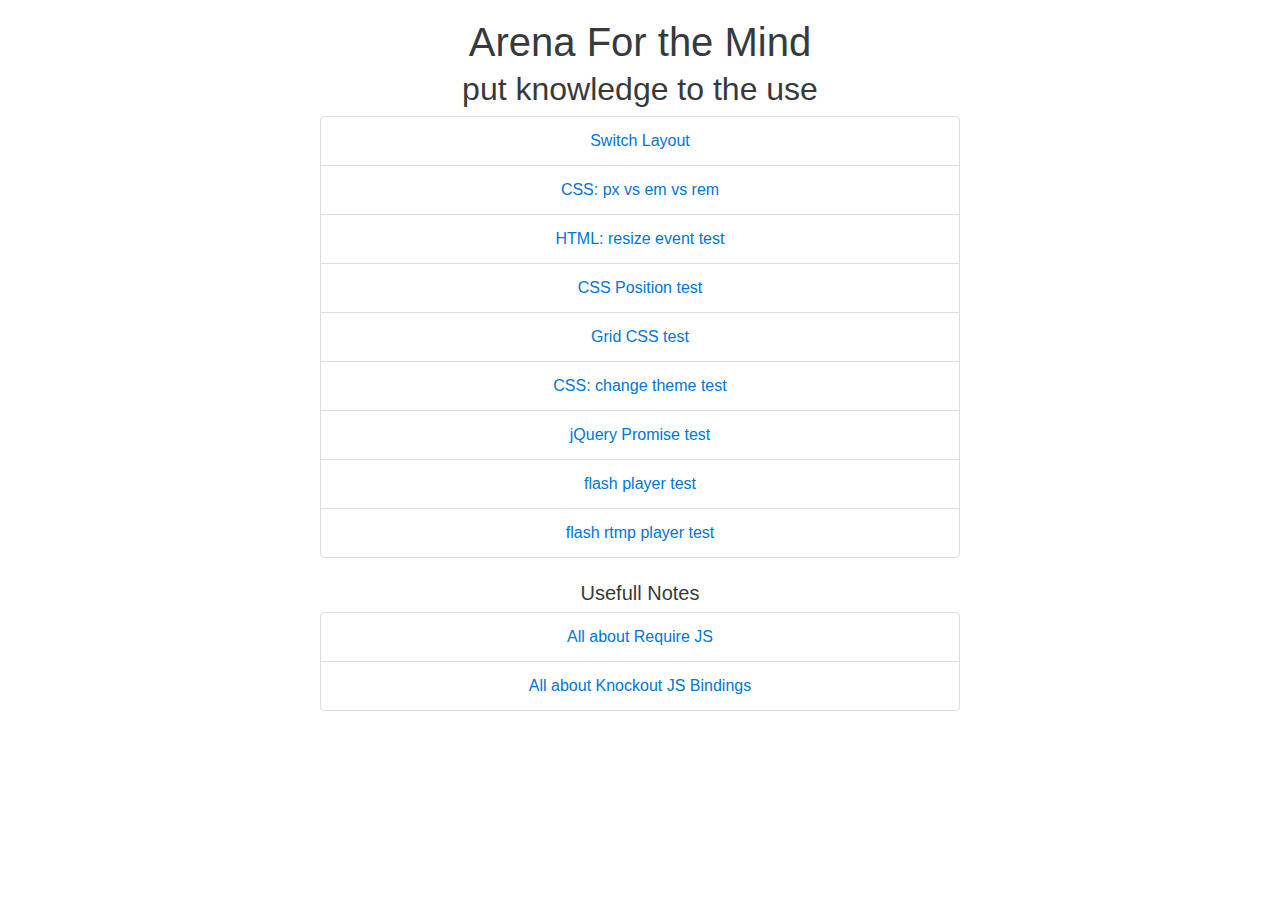
<file: index.html>
<!DOCTYPE html>
<html lang="en">
	<head>
		<!-- Required meta tags always come first -->
		<meta charset="utf-8" />
		<meta name="viewport" content="width=device-width, initial-scale=1, shrink-to-fit=no" />
		<meta http-equiv="x-ua-compatible" content="ie=edge" />
		
		<meta name="description" content="This is the homepage for David Wu. for more information, please go to my github profile." />

		<!-- Bootstrap CSS -->
		<link rel="stylesheet" href="bootstrap/bootstrap.min.css" />
		<link rel="stylesheet" href="css/main.css" />
	</head>
	<body>
		<div id="container">
			<div class="page-header">
				<h1>Arena For the Mind <br /><small>put knowledge to the use</small></h1>
			</div>
			<div class="list-group"> 		
				<a href="layout.html" class="list-group-item">Switch Layout</a>
				<a href="pxvsem.html" class="list-group-item">CSS: px vs em vs rem</a>
				<a href="resizetest.html" class="list-group-item">HTML: resize event test</a>
				<a href="positiontest.html" class="list-group-item">CSS Position test</a>
				<a href="gridtest.html" class="list-group-item">Grid CSS test</a>
				<a href="csstest.html" class="list-group-item">CSS: change theme test</a>
				<a href="jqueryPromise.html" class="list-group-item">jQuery Promise test</a>
				<a href="jwplayerlocal1.htm" class="list-group-item">flash player test</a>
				<a href="jwplayerrtmp1.htm" class="list-group-item">flash rtmp player test</a>
			</div>
			<br />
			<div class="page-header">
				<h5>Usefull Notes</h5>
			</div>
			<div class="list-group"> 		
				<a href="notes/requirejs.html" class="list-group-item">All about Require JS</a>
				<a href="notes/knockoutbinding.html" class="list-group-item">All about Knockout JS Bindings</a>
			</div>
			
		</div>
		<!-- jQuery first, then Tether, then Bootstrap JS. -->
		<script src="bootstrap/jquery.min.js"></script>
		<script src="bootstrap/tether.min.js"></script>
		<script src="bootstrap/bootstrap.min.js"></script>
	</body>
</html>
</file>
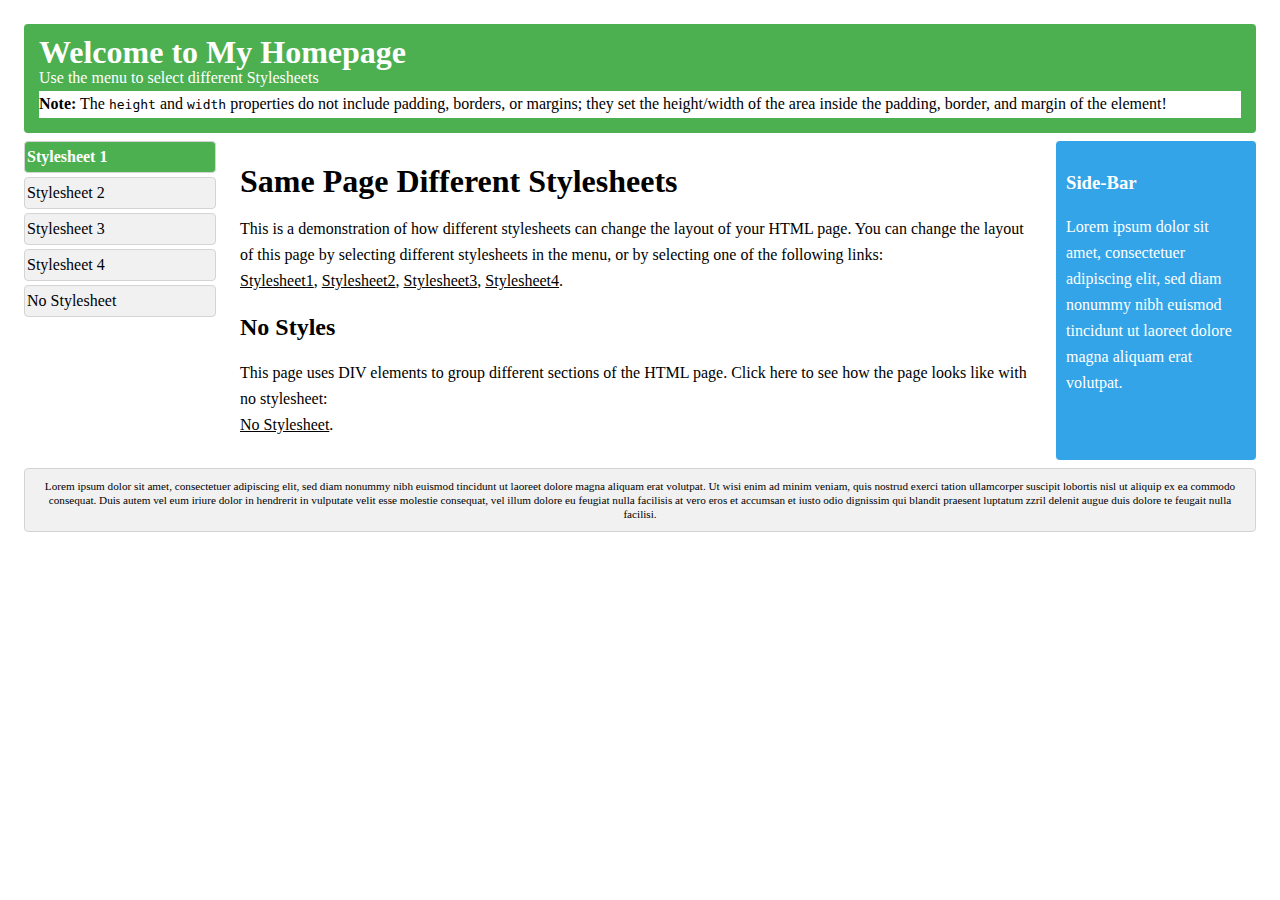
<file: csstest.html>
<!DOCTYPE html>
<html>
<head>
<style>/* Stylesheet 1: */
.note {
	background-color: white;
	color: black;
}

body {
    font: 100% Lucida Sans, Verdana;
    margin: 20px;
    line-height: 26px;
}

.container {
    xmin-width: 900px;
}

.wrapper {
    position: relative;
    overflow: auto;
}

#top, #sidebar, #bottom, .menuitem {
    border-radius: 4px;
    margin: 4px;
}

#top {
    background-color: #4CAF50;
    color: #ffffff;
    padding: 15px;
}

#menubar {
    width: 200px;
    float: left
}

#main {
    padding: 10px;
    margin: 0 210px;
}

#sidebar {
    background-color: #32a4e7;
    color: #ffffff;
    padding: 10px;
    width: 180px;
    bottom: 0;
    top: 0;
    right: 0;
    position: absolute;
}

#bottom {
    border: 1px solid #d4d4d4;
    background-color: #f1f1f1;
    text-align: center;
    padding: 10px;
    font-size: 70%;
    line-height: 14px;
}

#top h1, #top p, #menulist {
    margin: 0;
    padding: 0;
}

.menuitem {
    background-color: #f1f1f1;
    border: 1px solid #d4d4d4;
    list-style-type: none;
    padding: 2px;
    cursor: pointer;
}

.menuitem:hover {
    background-color: #ffffff;
}

.menuitem:first-child {
    background-color:#4CAF50;
	color: white;
	font-weight:bold;
}

a {
    color: #000000;
    text-decoration: underline;
}

a:hover {
    text-decoration: none;
}


@media (max-width: 800px) {
    #sidebar {
        width: auto;
        position: relative;
    } 
    #main {
        margin-right: 0;
    }    
       
}

@media (max-width: 600px) {
    #menubar {
        width: auto;
        float: none;
    }
    #main {
        margin: 0;
    }    
}
</style>

<style>/* Stylesheet 2: */
body {
    font-family: Arial;
    background-color: #d14836;
    line-height: 20px;
}

.container {
    xmin-width: 900px;
}

.wrapper {
    position: relative;
    overflow: auto;
}

#top {
    color: #ffffff;
    padding: 15px;
    font-size: 30px;
    line-height: 26px;    
}

#top h1 {
    margin:0;
    line-height: 50px;
}

#menubar {
    width: 190px;
    float: right;
}

#main {
    padding: 10px;
    background-color: #ffffff;
    font: 80% Verdana;
}

#main h1, #main h2 {
    color: #d14836;
}

#sidebar {
    background-color: #F6DAD7;
    color: #d14836;
    padding: 10px;
}

#bottom {
    text-align: center;
    padding: 10px;
    font-size: 70%;
    color: #ffffff;
}

#menulist {
    padding:0;
    font: 16px verdana;
}

.menuitem {
    width: 155px;
    background-color: #d14836;
    border: 1px solid #d14836;
    border-radius: 40px;
    color: #ffffff;
    list-style-type: none;
    margin: 10px;
    padding: 5px;
    text-align: center;
    cursor: pointer;
}

.menuitem:nth-child(2) {
    background-color:white;
	color: #d14836;
	font-weight:bold;
}

.menuitem:hover {
    background-color: #ffffff;
    color: #d14836;
}

a {
    color: #d14836;
    text-decoration: none;
}

a:hover {
    text-decoration: underline;
}
</style>

<style>/* Stylesheet 3: */
body {
    font: 100% Verdana;
    margin: 20px;
    line-height: 26px;
}

.container {
    xmin-width: 900px;
}

.wrapper {
    position: relative;
    overflow: auto;
}

#sidebar {
    background-color: #f1f1f1;
    border: 1px solid #d4d4d4;
    padding-left: 10px;
}

#bottom {
    text-align: center;
    padding: 10px;
    font-size: 70%;
    line-height: 14px;
}

h1, h2, h3 {
    color: #84c754;
}

#menulist {
    padding: 0;
    position: relative;
    overflow: auto;
}

.menuitem {
    width: 165px;
    float: left;
    background-color: #555555;
    color: #ffffff;
    list-style-type: none;
    margin: 4px;
    padding: 2px;
    text-align: center;
    cursor: pointer;
}

.menuitem:nth-child(3) {
    background-color:#000;
	font-weight:bold;
}

.menuitem:hover {
    background-color: #999999;
}

a {
    color: #000000;
}

a:hover {
    color: #84c754;
}
</style>
<style>/* Stylesheet 4: */
body {
    font: 100% Courier New;
    margin: 20px;
    line-height: 26px;
    background-color: #000000;
}

.container {
    xmin-width: 900px;
}

.wrapper {
    position: relative;
    overflow: auto;
}

#top {
    color: #84c754;
    padding: 15px;
}

#main {
    padding: 10px;
    color: #84c754;
}

#sidebar {
    color: #ffffff;
    border: 1px solid #ffffff;
    border-radius: 4px;
    padding: 10px;
    width: 320px;
    top: 0;
    right: 0;
    position: absolute;
    font-size: 80%;
    line-height: 20px;
}

#bottom {
    border: 1px solid #ffffff;
    border-radius: 4px;
    color: #ffffff;
    text-align: center;
    padding: 10px;
    font-size: 70%;
    line-height: 14px;
}

#top h1,#top p {
    margin: 0;
}

.menuitem {
    color: #84c754;
    cursor: pointer;
}

.menuitem:nth-child(4) {
	color:white;
	font-weight:bold;
}

.menuitem:hover {
    color: #ffffff;
}

a {
    color: #ffffff;
}

a:hover {
    color: #84c754;
}
@media (max-width: 600px) {
    #sidebar {
        width: auto;
        margin-bottom:10px;        
        position: relative;
    }    
}

</style>

</head>
<body>

<div class="container wrapper">
  <div id="top">
    <h1>Welcome to My Homepage</h1>
	<p>Use the menu to select different Stylesheets</p>
	<p class='note'> <strong>Note:</strong> The <code>height</code> and <code>width</code> properties do not include padding, borders, or margins; they set the height/width of the area inside the padding, border, and margin of the element! </p>
  </div>
  <div class="wrapper">
    <div id="menubar">
	  <ul id="menulist">
		<li class="menuitem" onclick="reStyle(0)">Stylesheet 1
		<li class="menuitem" onclick="reStyle(1)">Stylesheet 2
		<li class="menuitem" onclick="reStyle(2)">Stylesheet 3
		<li class="menuitem" onclick="reStyle(3)">Stylesheet 4
		<li class="menuitem" onclick="noStyles()">No Stylesheet
	  </ul>
    </div>
    <div id="main">
      <h1>Same Page Different Stylesheets</h1>
	  <p>
		This is a demonstration of how different stylesheets can change the layout of your HTML page. You can change the layout of this page by selecting different stylesheets in the menu, or by selecting one of the following links:<br>
		<a href="#" onclick="reStyle(0);return false">Stylesheet1</a>,
		<a href="#" onclick="reStyle(1);return false">Stylesheet2</a>,
		<a href="#" onclick="reStyle(2);return false">Stylesheet3</a>,
		<a href="#" onclick="reStyle(3);return false">Stylesheet4</a>.
	  </p>
       <h2>No Styles</h2>
	  <p>
		This page uses DIV elements to group different sections of the HTML page. Click here to see how the page looks like with no stylesheet:<br><a href="#" onclick="noStyles();return false">No Stylesheet</a>.
	  </p>
   </div>
    <div id="sidebar">
      <h3>Side-Bar</h3>
	  <p>
		Lorem ipsum dolor sit amet, consectetuer adipiscing elit, sed diam nonummy nibh euismod tincidunt ut laoreet dolore magna aliquam erat volutpat.
	  </p>
    </div>
    
    
  

  </div>  
  
  
  <div id="bottom">
	Lorem ipsum dolor sit amet, consectetuer adipiscing elit, sed diam nonummy nibh euismod tincidunt ut laoreet dolore magna aliquam erat volutpat. Ut wisi enim ad minim veniam, quis nostrud exerci tation ullamcorper suscipit lobortis nisl ut aliquip ex ea commodo consequat. Duis autem vel eum iriure dolor in hendrerit in vulputate velit esse molestie consequat, vel illum dolore eu feugiat nulla facilisis at vero eros et accumsan et iusto odio dignissim qui blandit praesent luptatum zzril delenit augue duis dolore te feugait nulla facilisi.
  </div>
</div>

<script>
function noStyles() {
	document.styleSheets[0].disabled = true;
	document.styleSheets[1].disabled = true;
	document.styleSheets[2].disabled = true;
	document.styleSheets[3].disabled = true;
}

function reStyle(n) {
    noStyles()
	document.styleSheets[n].disabled = false;
}

function closeBlackdiv() {
	var blackdiv, stylediv;
	blackdiv = document.getElementById("blackdiv")
	blackdiv.parentNode.removeChild(blackdiv);
	stylediv = document.getElementById("stylediv")
	stylediv.parentNode.removeChild(stylediv);
}

function showStyle(n) {
var div, text, blackdiv;
blackdiv = document.createElement("DIV");
blackdiv.setAttribute("style","background-color:#000000;position:absolute;width:100%;height:100%;top:0;opacity:0.5;margin-left:-20px;");
blackdiv.setAttribute("id","blackdiv");
blackdiv.setAttribute("onclick","closeBlackdiv()");
document.body.appendChild(blackdiv);
div = document.createElement("DIV");
div.setAttribute("id","stylediv");
div.setAttribute("style","background-color:#ffffff;padding-left:5px;position:absolute;width:auto;height:auto;top:100px;bottom:50px;left:200px;right:200px;overflow:auto;font-family: monospace; white-space: pre;line-height:16px;");
text = document.createTextNode(document.getElementsByTagName("STYLE")[n].innerHTML);
div.appendChild(text);
document.body.appendChild(div);
//alert(document.getElementsByTagName("STYLE")[n].innerHTML);
}
reStyle(0);
</script>
</body>
</html>
</file>
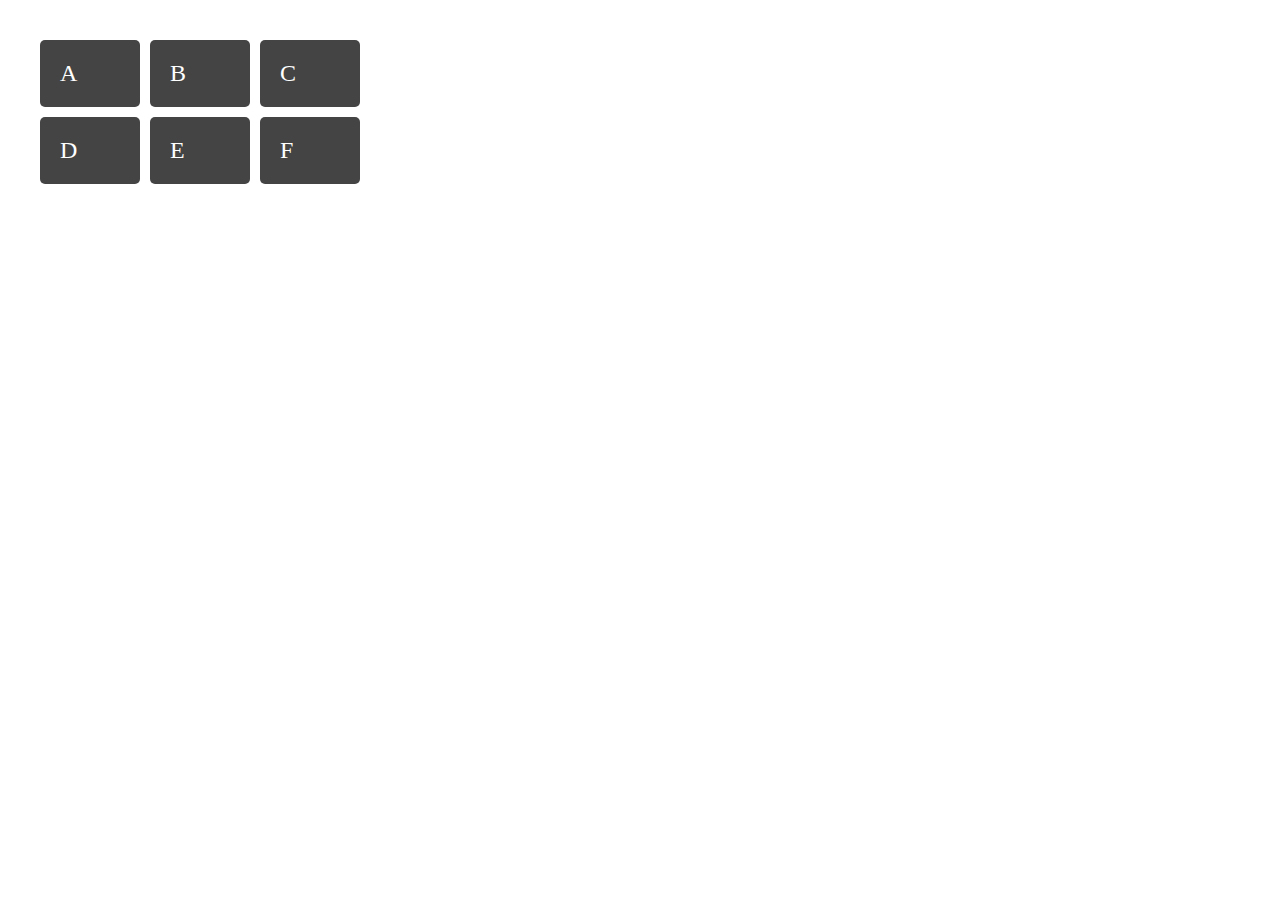
<file: gridtest.html>
<!DOCTYPE html>
<html lang="en">
  <head>
  <style type="text/css">
body {
  margin: 40px;
}

.wrapper {
  display: grid;
  grid-template-columns: 100px 100px 100px;
  grid-gap: 10px;
  background-color: #fff;
  color: #444;
}

.box {
  background-color: #444;
  color: #fff;
  border-radius: 5px;
  padding: 20px;
  font-size: 150%;
}
</style>
</head>
<body>
<div class="wrapper">
  <div class="box a">A</div>
  <div class="box b">B</div>
  <div class="box c">C</div>
  <div class="box d">D</div>
  <div class="box e">E</div>
  <div class="box f">F</div>
</div>
</body>
</html>
</file>
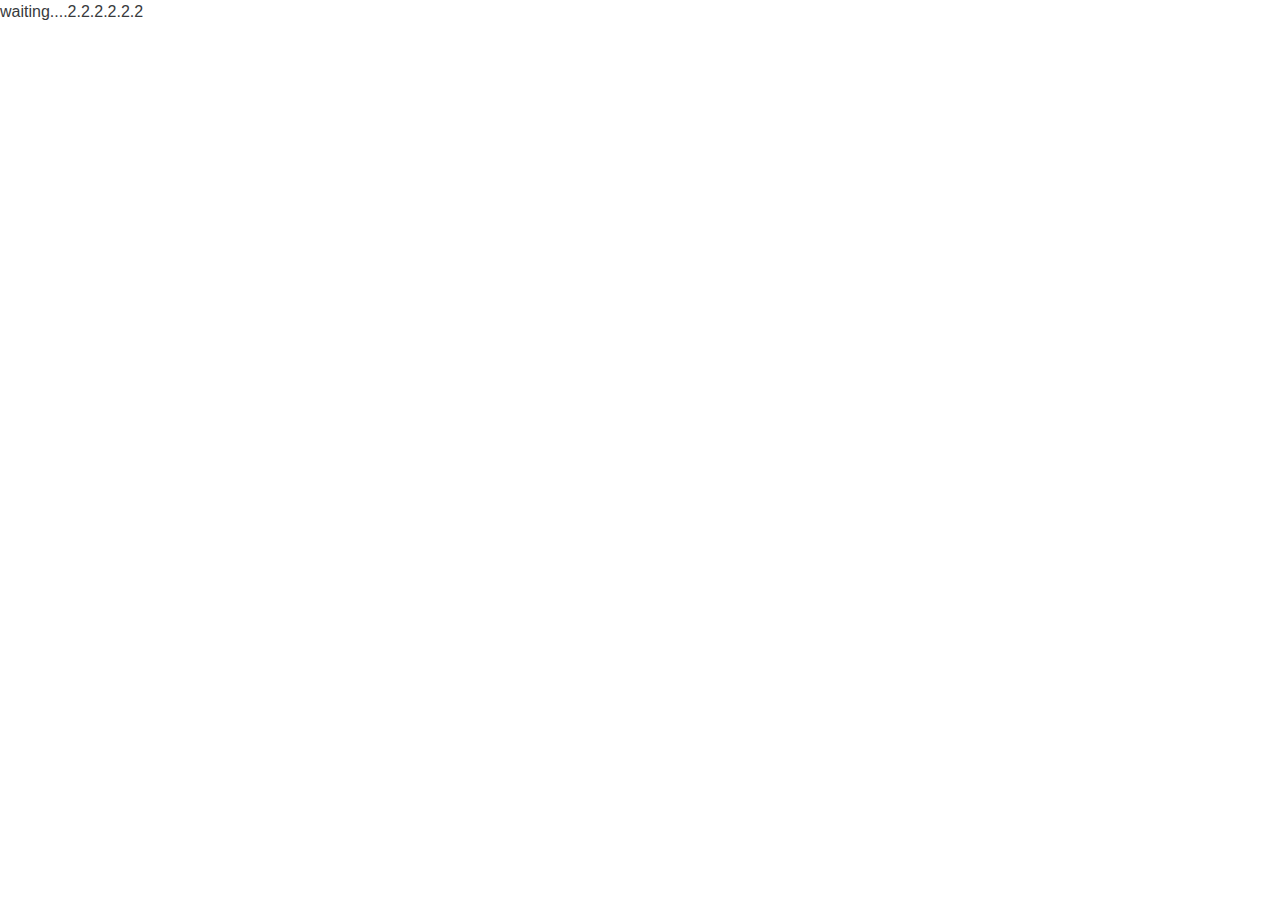
<file: jqueryPromise.html>
<!DOCTYPE html>
<html lang="en">
	<head>
		<!-- Required meta tags always come first -->
		<meta charset="utf-8" />
		<meta name="viewport" content="width=device-width, initial-scale=1, shrink-to-fit=no" />
		<meta http-equiv="x-ua-compatible" content="ie=edge" />

		<!-- Bootstrap CSS -->
		<link rel="stylesheet" href="bootstrap/bootstrap.min.css" />
	</head>
	<body>
		<div id="result"></div>


		<!-- jQuery first, then Tether, then Bootstrap JS. -->
		<script src="bootstrap/jquery.min.js"></script>
		<script src="bootstrap/tether.min.js"></script>
		<script src="bootstrap/bootstrap.min.js"></script>
		
		
		<script>

$(document).ready(function () {

	var timer;

	function process() {
		var deferred = $.Deferred();

		timer = setInterval(function () {
				deferred.notify({a:2});
			}, 100);

		setTimeout(function () {
			clearInterval(timer);
			deferred.resolve({b:3});
		}, 10000);

		return deferred.promise();
	}

	$('#result').html('waiting...');

	var promise = process();

	promise.done(function (data) {
		$('#result').html('done.' + data.b);
	});

	promise.progress(function (data) {
		$('#result').html($('#result').html() + '.' + data.a);
	});

});
		</script>
		
	</body>
</html>
</file>
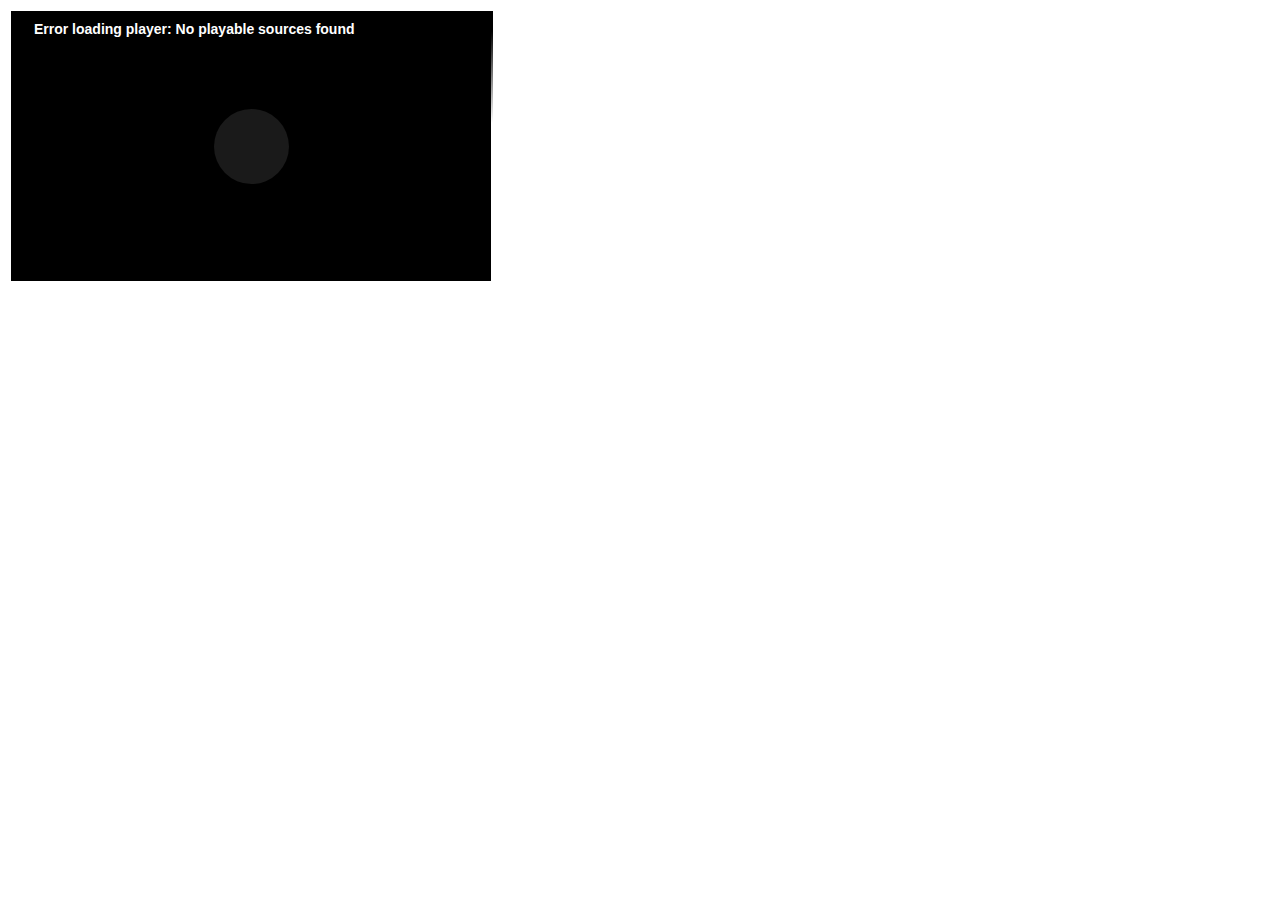
<file: jwplayerrtmp1.htm>
﻿<!doctype html>
<html>
<head>
    <script src="/jwplayer/jwplayer.js"></script>
    <script src="/jwplayer/jwpsrv.js"></script>
    <script src="/jwplayer/provider.flash.js"></script>
    <script src="/jwplayer/polyfills.promise.js"></script>
    <script src="/jwplayer/polyfills.vttcue.js"></script>
    <script src="/jwplayer/polyfills.vttrenderer.js"></script>
    
    <script>jwplayer.key="EsAFNtXQG+5xDe6gPpWSXuRBmOwmrjC8KdtWOw==";</script>

    <style>
        .divcontainer {
            width: 100%;
            height: 100%;
            position: relative;
            z-index: 0;
        }

        .videotd {
            width: 400px !important;
            height: 225px !important;
        }
    </style>
</head>
<body>
    <div id="videolayout" class="divcontainer">
        <table>
            <tr>
                <td>
                    <div id="video1" class="videotd">

                    </div>
                </td>
                <td>
                    <div id="video2" class="videotd">

                    </div>
                </td>
                <td>
                    <div id="video3" class="videotd">

                    </div>
                </td>
                <td>
                    <div id="video4" class="videotd">

                    </div>
                </td>
            </tr>
            <tr>
                <td>
                    <div id="video5" class="videotd">

                    </div>
                </td>
                <td>
                    <div id="video6" class="videotd">

                    </div>
                </td>
                <td>
                    <div id="video7" class="videotd">

                    </div>
                </td>
                <td>
                    <div id="video8" class="videotd">

                    </div>
                </td>
            </tr>
        </table>
    </div>
    <style type="text/css">
        @font-face {
            font-family: 'custom';
            src: url('/jwplayer/jw-icons.woff');
        }

        .jw-icon {
            font-family: 'custom';
        }
    </style>
    <script>
        var playerInstance1 = jwplayer("video1");
        playerInstance1.setup({
            file: "rtmp://192.168.250.48:1935/live/test",
            primary: "flash",
            //controls: false,
            autostart: true,
            rtmp: {
                bufferlength: 0.1
            }
        });

    </script>
</body>
</html>
</file>
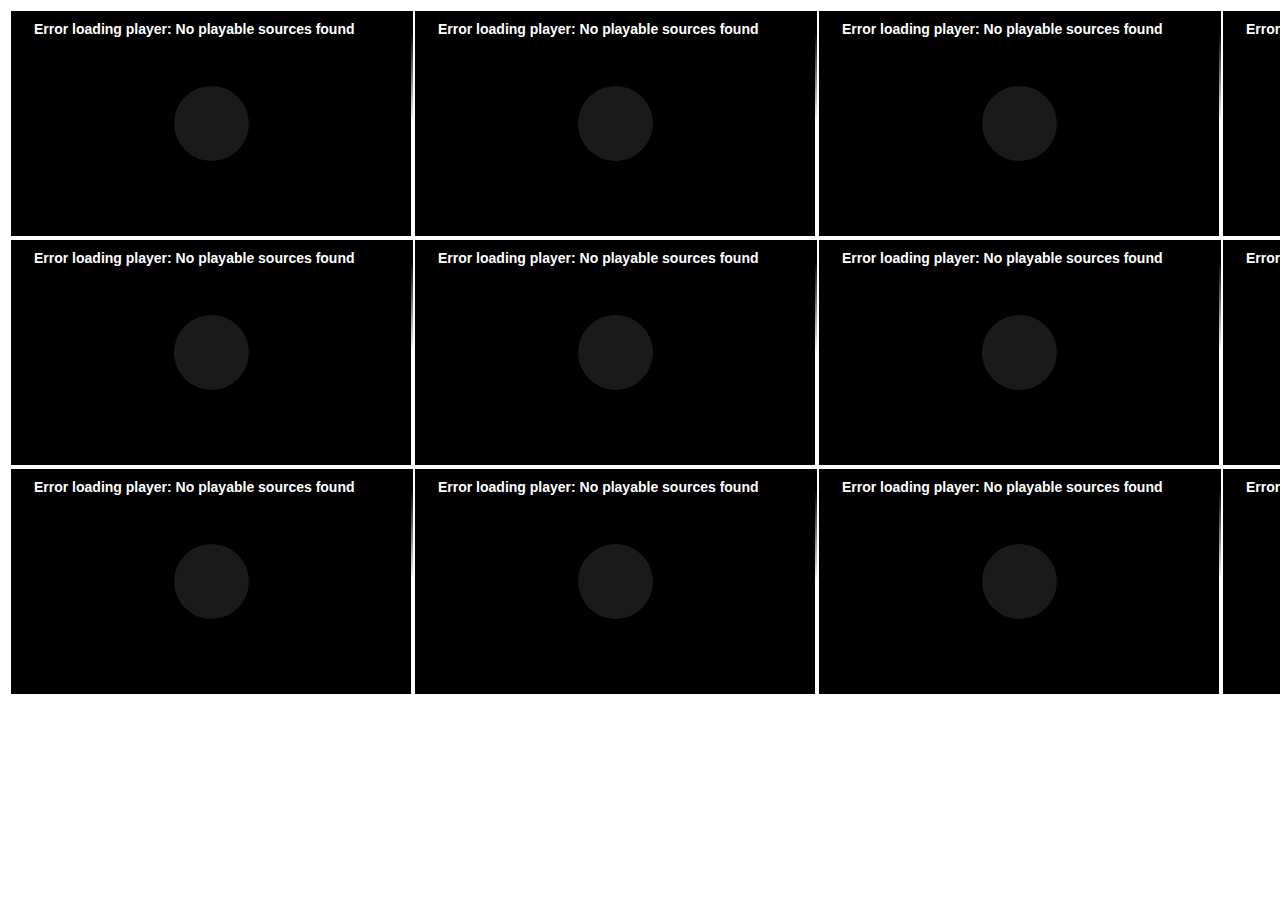
<file: jwplayerrtmp12.htm>
﻿<!doctype html>
<html>
<head>
    <script src="/jwplayer/jwplayer.js"></script>
    <script src="/jwplayer/jwpsrv.js"></script>
    <script src="/jwplayer/provider.flash.js"></script>
    <script src="/jwplayer/polyfills.promise.js"></script>
    <script src="/jwplayer/polyfills.vttcue.js"></script>
    <script src="/jwplayer/polyfills.vttrenderer.js"></script>
    <script>jwplayer.key="EsAFNtXQG+5xDe6gPpWSXuRBmOwmrjC8KdtWOw==";</script>

    <style>
        .divcontainer {
            width: 100%;
            height: 100%;
            position: relative;
            z-index: 0;
        }

        .videotd {
            width: 400px !important;
            height: 225px !important;
        }
    </style>
</head>
<body>
    <div id="videolayout" class="divcontainer">
        <table>
            <tr>
                <td>
                    <div id="video1" class="videotd">

                    </div>
                </td>
                <td>
                    <div id="video2" class="videotd">

                    </div>
                </td>
                <td>
                    <div id="video3" class="videotd">

                    </div>
                </td>
                <td>
                    <div id="video4" class="videotd">

                    </div>
                </td>
            </tr>
            <tr>
                <td>
                    <div id="video5" class="videotd">

                    </div>
                </td>
                <td>
                    <div id="video6" class="videotd">

                    </div>
                </td>
                <td>
                    <div id="video7" class="videotd">

                    </div>
                </td>
                <td>
                    <div id="video8" class="videotd">

                    </div>
                </td>
            </tr>
            <tr>
                <td>
                    <div id="video9" class="videotd">

                    </div>
                </td>
                <td>
                    <div id="video10" class="videotd">

                    </div>
                </td>
                <td>
                    <div id="video11" class="videotd">

                    </div>
                </td>
                <td>
                    <div id="video12" class="videotd">

                    </div>
                </td>
            </tr>
        </table>
    </div>
    <style type="text/css">
        @font-face {
            font-family: 'custom';
            src: url('/jwplayer/jw-icons.woff');
        }

        .jw-icon {
            font-family: 'custom';
        }
    </style>
    <script>
        var playerInstance1 = jwplayer("video1");
        playerInstance1.setup({
            file: "rtmp://192.168.250.35:1935/live/test",
            controls: false,
            autostart: true,
            width: 400,
            height: 225,
            rtmp: {
                bufferlength: 0.1
            }
        });

        var playerInstance2 = jwplayer("video2");
        playerInstance2.setup({
            file: "rtmp://192.168.250.35:1935/live/test",
            controls: false,
            autostart: true,
            width: 400,
            height: 225,
            rtmp: {
                bufferlength: 0.1
            }
        });

        var playerInstance3 = jwplayer("video3");
        playerInstance3.setup({
            file: "rtmp://192.168.250.35:1935/live/test",
            controls: false,
            autostart: true,
            width: 400,
            height: 225,
            rtmp: {
                bufferlength: 0.1
            }
        });

        var playerInstance4 = jwplayer("video4");
        playerInstance4.setup({
            file: "rtmp://192.168.250.35:1935/live/test",
            controls: false,
            autostart: true,
            width: 400,
            height: 225,
            rtmp: {
                bufferlength: 0.1
            }
        });

        var playerInstance5 = jwplayer("video5");
        playerInstance5.setup({
            file: "rtmp://192.168.250.35:1935/live/test",
            controls: false,
            autostart: true,
            width: 400,
            height: 225,
            rtmp: {
                bufferlength: 0.1
            }
        });

        var playerInstance6 = jwplayer("video6");
        playerInstance6.setup({
            file: "rtmp://192.168.250.35:1935/live/test",
            controls: false,
            autostart: true,
            width: 400,
            height: 225,
            rtmp: {
                bufferlength: 0.1
            }
        });

        var playerInstance7 = jwplayer("video7");
        playerInstance7.setup({
            file: "rtmp://192.168.250.35:1935/live/test",
            controls: false,
            autostart: true,
            width: 400,
            height: 225,
            rtmp: {
                bufferlength: 0.1
            }
        });

        var playerInstance8 = jwplayer("video8");
        playerInstance8.setup({
            file: "rtmp://192.168.250.35:1935/live/test",
            controls: false,
            autostart: true,
            width: 400,
            height: 225,
            rtmp: {
                bufferlength: 0.1
            }
        });

        var playerInstance9 = jwplayer("video9");
        playerInstance9.setup({
            file: "rtmp://192.168.250.35:1935/live/test",
            controls: false,
            autostart: true,
            width: 400,
            height: 225,
            rtmp: {
                bufferlength: 0.1
            }
        });

        var playerInstance10 = jwplayer("video10");
        playerInstance10.setup({
            file: "rtmp://192.168.250.35:1935/live/test",
            controls: false,
            autostart: true,
            width: 400,
            height: 225,
            rtmp: {
                bufferlength: 0.1
            }
        });

        var playerInstance11 = jwplayer("video11");
        playerInstance11.setup({
            file: "rtmp://192.168.250.35:1935/live/test",
            controls: false,
            autostart: true,
            width: 400,
            height: 225,
            rtmp: {
                bufferlength: 0.1
            }
        });

        var playerInstance12 = jwplayer("video12");
        playerInstance12.setup({
            file: "rtmp://192.168.250.35:1935/live/test",
            controls: false,
            autostart: true,
            width: 400,
            height: 225,
            rtmp: {
                bufferlength: 0.1
            }
        });
    </script>
</body>
</html>
</file>
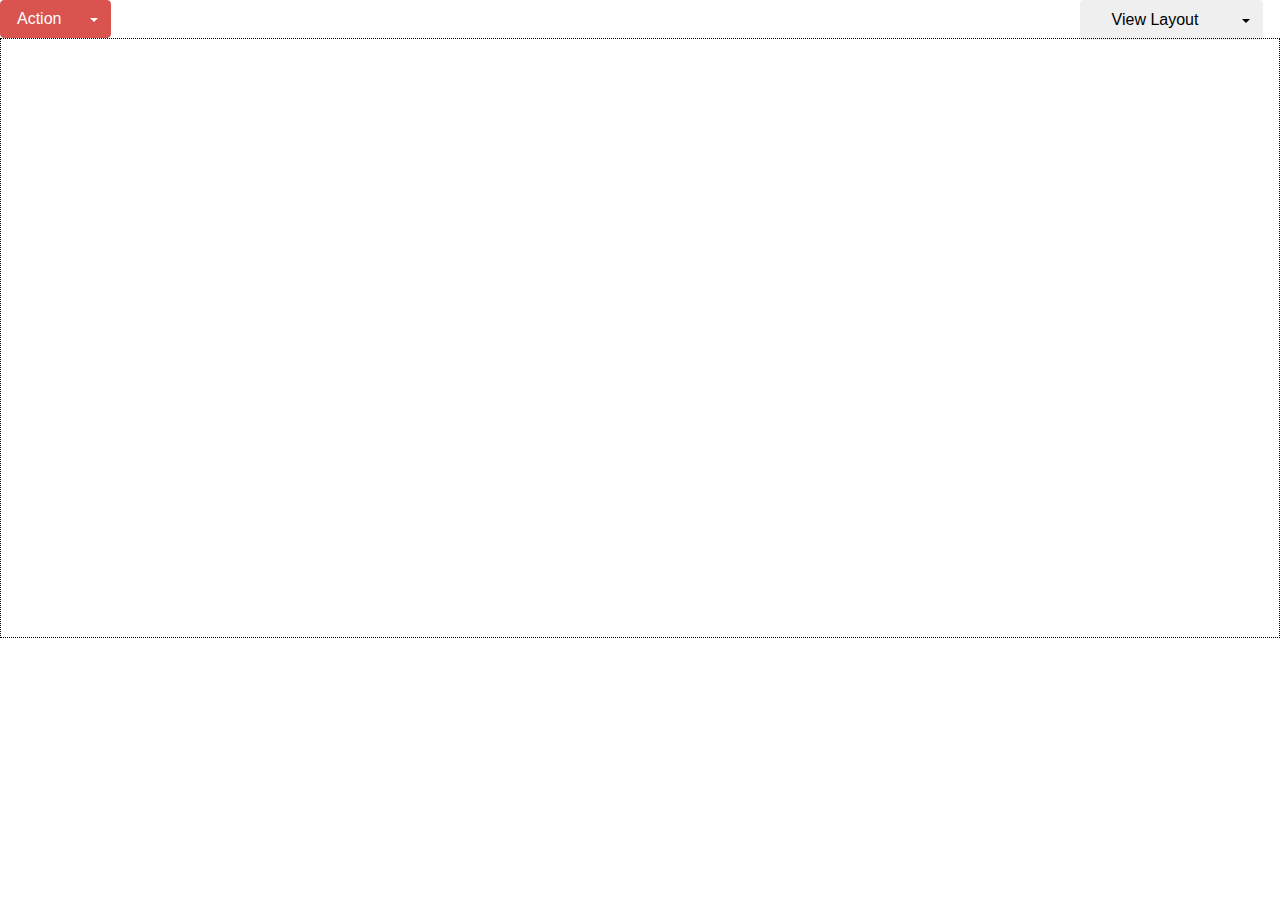
<file: layout-backuo.html>
﻿<!DOCTYPE html>
<html lang="en">
<head>
    <!-- Required meta tags always come first -->
    <meta charset="utf-8">
    <meta name="viewport" content="width=device-width, initial-scale=1, shrink-to-fit=no">
    <meta http-equiv="x-ua-compatible" content="ie=edge">

    <!-- Bootstrap CSS -->
    <link rel="stylesheet" href="bootstrap/bootstrap.min.css">

    <style type="text/css">
        * {
            margin: 0;
        }

        html, body {
            height: 100%;
        }

        #viewer-container {
            min-height: 100%;
            height: auto !important;
            height: 100%;
            margin: 0;
        }

        #viewer-menu {
            float: right;
            min-width: 200px;
            height: 50px;
        }

        table {
            border: 5px solid black;
            width: 100%;
            height: 100%;
            padding: 5px 5px 5px 5px;
        }

            table td {
                border: 5px solid black;
            }

        #viewer-layout {
            clear: both;
            min-height: 100%;
            height: auto !important;
            height: 100%;
            margin: 0;
            background-color: white;
        }

        .table-row {
            height: 300px;
        }

        .table-colomn {
            width: 300px;
        }

        .dropdown-menu {
            min-width: 300px;
        }

        #layout-detail {
            display: inline;
            height: 40px;
        }

        #layout-menu {
            width: 150px;
            height: 40px;
        }

        svg {
            height: 100%;
        }

        .btn-layout {
            width: 70px;
            height: 40px;
        }

        #layout-toggle {
            height: 40px;
        }

        #layout-container {
            border: 1px dotted black;
            min-height: 600px;
            min-width: 800px;
        }

        .default-salvo-panel {
            border: 2px dashed black;
            padding: 2px 2px 2px 2px;
            float: left;
        }

    </style>
</head>
<body>
    <div id="viewer-container">

        <!-- Example split danger button -->
        <div class="btn-group">
            <button type="button" class="btn btn-danger">Action</button>
            <button type="button" class="btn btn-danger dropdown-toggle dropdown-toggle-split" data-toggle="dropdown" aria-haspopup="true" aria-expanded="false">
                <span class="sr-only">Toggle Dropdown</span>
            </button>
            <div class="dropdown-menu">
                <a class="dropdown-item" href="#">Action</a>
                <a class="dropdown-item" href="#">Another action</a>
                <a class="dropdown-item" href="#">Something else here</a>
                <div class="dropdown-divider"></div>
                <a class="dropdown-item" href="#">Separated link</a>
            </div>
        </div>

        <div id="viewer-menu">
            <div class="dropdown">
                <!--<button class="btn btn-default dropdown-toggle" type="button" id="layout-menu" data-toggle="dropdown">
                    <span data-bind="label">View Layout</span>&nbsp;
                    <span class="caret"></span>
                </button>-->
                <div class="btn-group">
                    <button type="button" class="btn btn-default" id="layout-menu"><span data-bind="label">View Layout</span></button>
                    <button type="button" id="layout-toggle" class="btn btn-default dropdown-toggle dropdown-toggle-split" data-toggle="dropdown" aria-haspopup="true" aria-expanded="false">
                        <span class="sr-only">Toggle Dropdown</span>
                    </button>

                    <!--@*<ul class="dropdown-menu dropdown-menu-right" role="menu" aria-labelledby="layout-menu">
                        *@
                        @*
                        <li role="presentation">
                            <a role="menuitem" tabindex="-1" href="#">Layout 1 * 1</a>
                        </li>
                        <li role="presentation">
                            <a role="menuitem" tabindex="-1" href="#">Layout 2 * 2 EEEEEEEEEEEEE</a>
                        </li>
                        <li role="presentation">
                            <a role="menuitem" tabindex="-1" href="#">Layout 3 * 3</a>
                        </li>*@
                        @*
                    </ul>*@

                    @*<ul class="navbar-nav dropdown-menu dropdown-menu-right" role="menu">
                        <li class="active"><a href="#">1 * 1</a></li>
                        <li><a href="#">2 * 2</a></li>
                        <li><a href="#">3 * 3</a></li>
                        <li><a href="#">4 * 4</a></li>
                    </ul>*@-->

                    <div class="dropdown-menu dropdown-menu-right">
                        <div class="btn-group" role="group" aria-label="Layout Select">
                            <button type="button" class="btn btn-layout">
                                <div id="layout-detail">
                                    <svg viewbox="0 0 100 100">
                                        <path class="arrow" d="M 50,0 L 60,10 L 20,50 L 60,90 L 50,100 L 0,50 Z" />
                                    </svg>
                                    1*1
                                </div>
                            </button>
                            <button type="button" class="btn btn-layout">
                                <div id="layout-detail">
                                    <svg viewbox="0 0 100 100">
                                        <path class="arrow" d="M 50,0 L 60,10 L 20,50 L 60,90 L 50,100 L 0,50 Z" />
                                    </svg>
                                    2*2
                                </div>
                            </button>
                            <button type="button" class="btn btn-layout">
                                <div id="layout-detail">
                                    <svg viewbox="0 0 100 100">
                                        <path class="arrow" d="M 50,0 L 60,10 L 20,50 L 60,90 L 50,100 L 0,50 Z" />
                                    </svg>
                                    3*3
                                </div>
                            </button>
                            <button type="button" class="btn btn-layout">
                                <div id="layout-detail">
                                    <svg viewbox="0 0 100 100">
                                        <path class="arrow" d="M 50,0 L 60,10 L 20,50 L 60,90 L 50,100 L 0,50 Z" />
                                    </svg>
                                    4*4
                                </div>
                            </button>
                            <button type="button" class="btn btn-layout">
                                <div id="layout-detail">
                                    <svg viewbox="0 0 100 100">
                                        <path class="arrow" d="M 50,0 L 60,10 L 20,50 L 60,90 L 50,100 L 0,50 Z" />
                                    </svg>
                                    5*5
                                </div>
                            </button>
                        </div>
                    </div>

                    <!--@*<div class="dropdown-menu dropdown-menu-right">
                        <button class="dropdown-item" type="button">1 * 1</button>
                        <button class="dropdown-item" type="button">2 * 2</button>
                        <button class="dropdown-item" type="button">3 * 3</button>
                        <button class="dropdown-item" type="button">4 * 4</button>
                        <button class="dropdown-item" type="button">5 * 5</button>
                        <button class="dropdown-item" type="button">6 * 6</button>
                    </div>*@-->
                </div>
            </div>
        </div>

        <!--@*<nav id="header-menu-box" class="navbar navbar-default row" role="navigation">
            <ul class="nav navbar-nav pull-right" id="viewerheader-two-rightmenu">
                <li class="dropdown">
                    <span class="dropdown-toggle" data-toggle="dropdown" data-hover="dropdown" data-delay="100" data-close-others="false">View Layout <b class="down-arrow"></b></span>
                    <ul class="dropdown-menu" id="viewer-menu-view">
                        <li class="header">Select Layout</li>
                        <li>
                            <div class="gridselector">
                                <div id="grid1" class="grid1 salvoOption"></div>
                                <div id="grid4" class="grid4 salvoOption"></div>
                                <div id="grid6" class="grid6 salvoOption"></div>
                                <div id="grid8" class="grid8 salvoOption"></div>
                            </div>
                        </li>
                    </ul>
                </li>
            </ul>
        </nav>*@-->
        <div id="layout-container">

        </div>

        <!--<div id="viewer-layout">
            <table id="layout-table">
                <tr class="table-row">
                    <td class="table-colomn"></td>
                    <td class="table-colomn"></td>
                </tr>
                <tr class="table-row">
                    <td class="table-colomn"></td>
                    <td class="table-colomn"></td>
                </tr>
            </table>
        </div>-->
    </div>

    <!-- jQuery first, then Tether, then Bootstrap JS. -->
    <script src="bootstrap/jquery.min.js"></script>
    <script src="bootstrap/tether.min.js"></script>
    <script src="bootstrap/bootstrap.min.js"></script>
    <script src="bootstrap/jquery.resize.js"></script>    
    <script>

        (function () {
            var attachEvent = document.attachEvent;
            var isIE = navigator.userAgent.match(/Trident/);
            console.log(isIE);
            var requestFrame = (function () {
                var raf = window.requestAnimationFrame || window.mozRequestAnimationFrame || window.webkitRequestAnimationFrame ||
                    function (fn) { return window.setTimeout(fn, 20); };
                return function (fn) { return raf(fn); };
            })();

            var cancelFrame = (function () {
                var cancel = window.cancelAnimationFrame || window.mozCancelAnimationFrame || window.webkitCancelAnimationFrame ||
                       window.clearTimeout;
                return function (id) { return cancel(id); };
            })();

            function resizeListener(e) {
                var win = e.target || e.srcElement;
                if (win.__resizeRAF__) cancelFrame(win.__resizeRAF__);
                win.__resizeRAF__ = requestFrame(function () {
                    var trigger = win.__resizeTrigger__;
                    trigger.__resizeListeners__.forEach(function (fn) {
                        fn.call(trigger, e);
                    });
                });
            }

            function objectLoad(e) {
                this.contentDocument.defaultView.__resizeTrigger__ = this.__resizeElement__;
                this.contentDocument.defaultView.addEventListener('resize', resizeListener);
            }

            window.addResizeListener = function (element, fn) {
                if (!element.__resizeListeners__) {
                    element.__resizeListeners__ = [];
                    if (attachEvent) {
                        element.__resizeTrigger__ = element;
                        element.attachEvent('onresize', resizeListener);
                    }
                    else {
                        if (getComputedStyle(element).position == 'static') element.style.position = 'relative';
                        var obj = element.__resizeTrigger__ = document.createElement('object');
                        obj.setAttribute('style', 'display: block; position: absolute; top: 0; left: 0; height: 100%; width: 100%; overflow: hidden; pointer-events: none; z-index: -1;');
                        obj.__resizeElement__ = element;
                        obj.onload = objectLoad;
                        obj.type = 'text/html';
                        if (isIE) element.appendChild(obj);
                        obj.data = 'about:blank';
                        if (!isIE) element.appendChild(obj);
                    }
                }
                element.__resizeListeners__.push(fn);
            };

            window.removeResizeListener = function (element, fn) {
                element.__resizeListeners__.splice(element.__resizeListeners__.indexOf(fn), 1);
                if (!element.__resizeListeners__.length) {
                    if (attachEvent) element.detachEvent('onresize', resizeListener);
                    else {
                        element.__resizeTrigger__.contentDocument.defaultView.removeEventListener('resize', resizeListener);
                        element.__resizeTrigger__ = !element.removeChild(element.__resizeTrigger__);
                    }
                }
            }
        })();

        var resizeContainer = function (e) {
            //alert('You just resized the green box!');
            var container = $('#layout-container');
            var panelWidth = container.width() / 2;
            var panelHeight = container.height() / 2;

            $('.default-salvo-panel').css('width', (panelWidth - 2) + 'px');
            $('.default-salvo-panel').css('height', (panelHeight - 2) + 'px');
        };

        var myElement = document.getElementById('layout-container');
        addResizeListener(document.getElementById('layout-container'), resizeContainer);

        $(document).ready(function () {
            $('table td').click(function () {
                $('table td').css('border', '5px solid black');
                $(this).css('border', '5px solid red');
            });

            var createPanels = function () {

            };


            $('.btn-layout').on('click', function () {
                var tar = $(event.currentTarget);
                tar.closest('.dropdown')
                    .find('[data-bind="label"]')
                    .empty()
                    .append(tar.find('#layout-detail').clone())
                    .end()
                    .find('.dropdown-toggle')
                    .dropdown('toggle');

                var container = $('#layout-container');
                container.empty();
                var panelWidth = container.width() / 2;
                var panelHeight = container.height() / 2;

                for (var i = 0; i < 4; i++){

                    var template = $('#hidden-template').html();

                    var leftPanel = $(template).clone();
                    $(leftPanel).css('width', (panelWidth - 2) + 'px');
                    $(leftPanel).css('height', (panelHeight - 2) + 'px');
                    container.append(leftPanel);

                }

                //var myElement = document.getElementById('layout-container');
                //addResizeListener(document.getElementById('layout-container'), resizeContainer);

                return false;
            });

            //$('#layout-container').on('resize', resizeContainer);
        });

        var resizeContainer = function (e) {
            //alert('You just resized the green box!');
            var container = $('#layout-container');
            var panelWidth = container.width() / 2;
            var panelHeight = container.height() / 2;

            $('.default-salvo-panel').css('width', (panelWidth - 2) + 'px');
            $('.default-salvo-panel').css('height', (panelHeight - 2) + 'px');
        };

        //var myElement = document.getElementById('layout-container');
        //addResizeListener(document.getElementById('layout-container'), resizeContainer);
        $(window).resize(resizeContainer);
    </script>

    <script id="hidden-template" type="text/x-custom-template">
        <div class="default-salvo-panel">

        </div>
    </script>

</body>
</html>
</file>
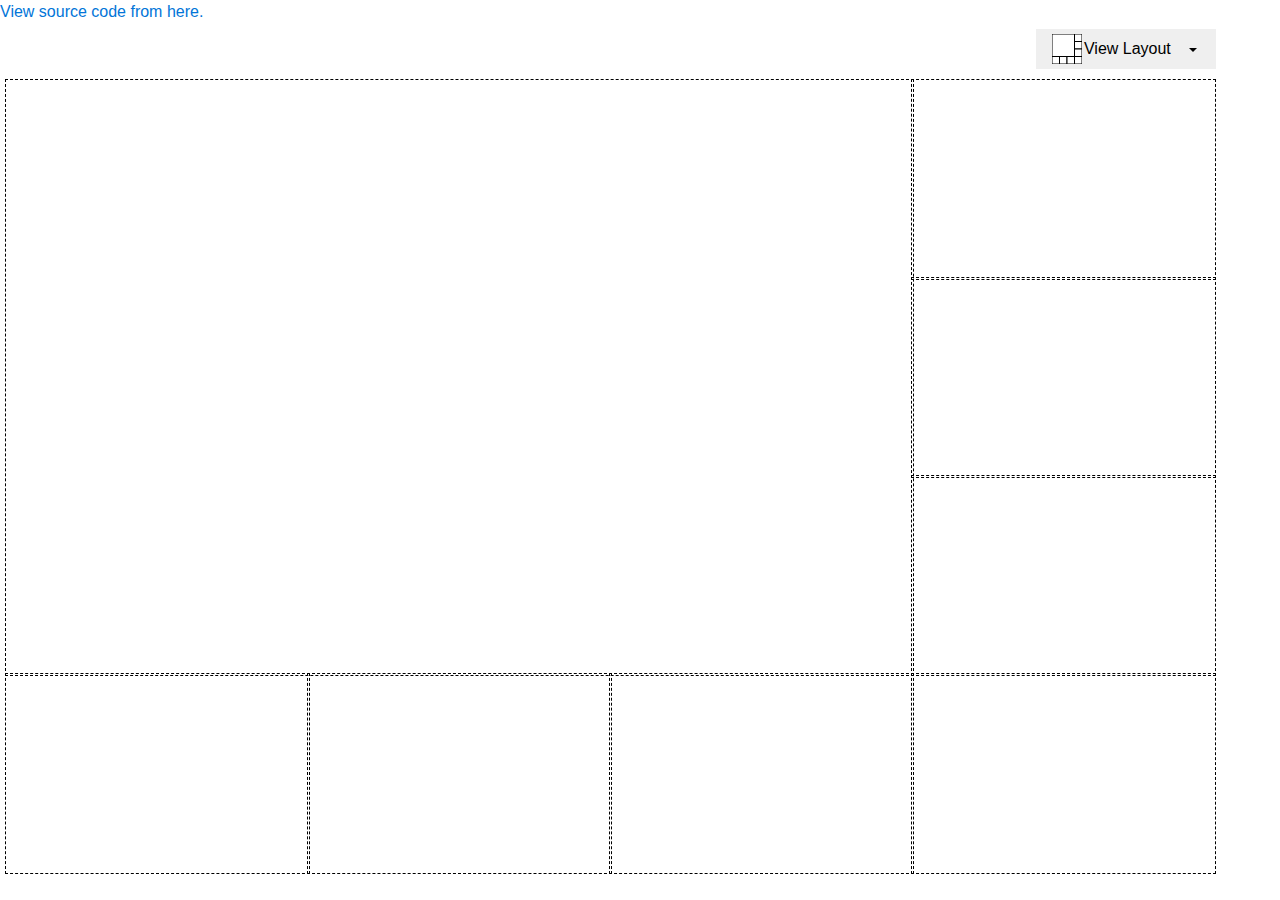
<file: layout.html>
﻿<!DOCTYPE html>
<html lang="en">
	<head>
		<!-- Required meta tags always come first -->
		<meta charset="utf-8" />
		<meta name="viewport" content="width=device-width, initial-scale=1, shrink-to-fit=no" />
		<meta http-equiv="x-ua-compatible" content="ie=edge" />

		<!-- Bootstrap CSS -->
		<link rel="stylesheet" href="bootstrap/bootstrap.min.css" />
		<link rel="stylesheet" href="css/salvo.css" />
		<style>
		* {
			margin: 0;
		}

		html, body {
			height: 100%;
		}

		#viewer-container {
			height: 95%;
			width: 95%;
			position: relative;
			background-color: white;
		}

		</style>

	</head>
	<body>
		<div>
			<a href="https://github.com/davidiwu/salvoLayout">View source code from here.</a>
		</div>
		<div id="viewer-container">
		</div>


		<script src="bootstrap/jquery.min.js"></script>
		<script src="bootstrap/tether.min.js"></script>
		<script src="bootstrap/bootstrap.min.js"></script>
		<script src="js/salvoLayout.js"></script>
		<script src="js/salvoLayoutOwner.js"></script>
		<script src="js/smartView.js"></script>
		<script>
			$('#viewer-container').smartView();
		
		</script>
	</body>
</html>
</file>
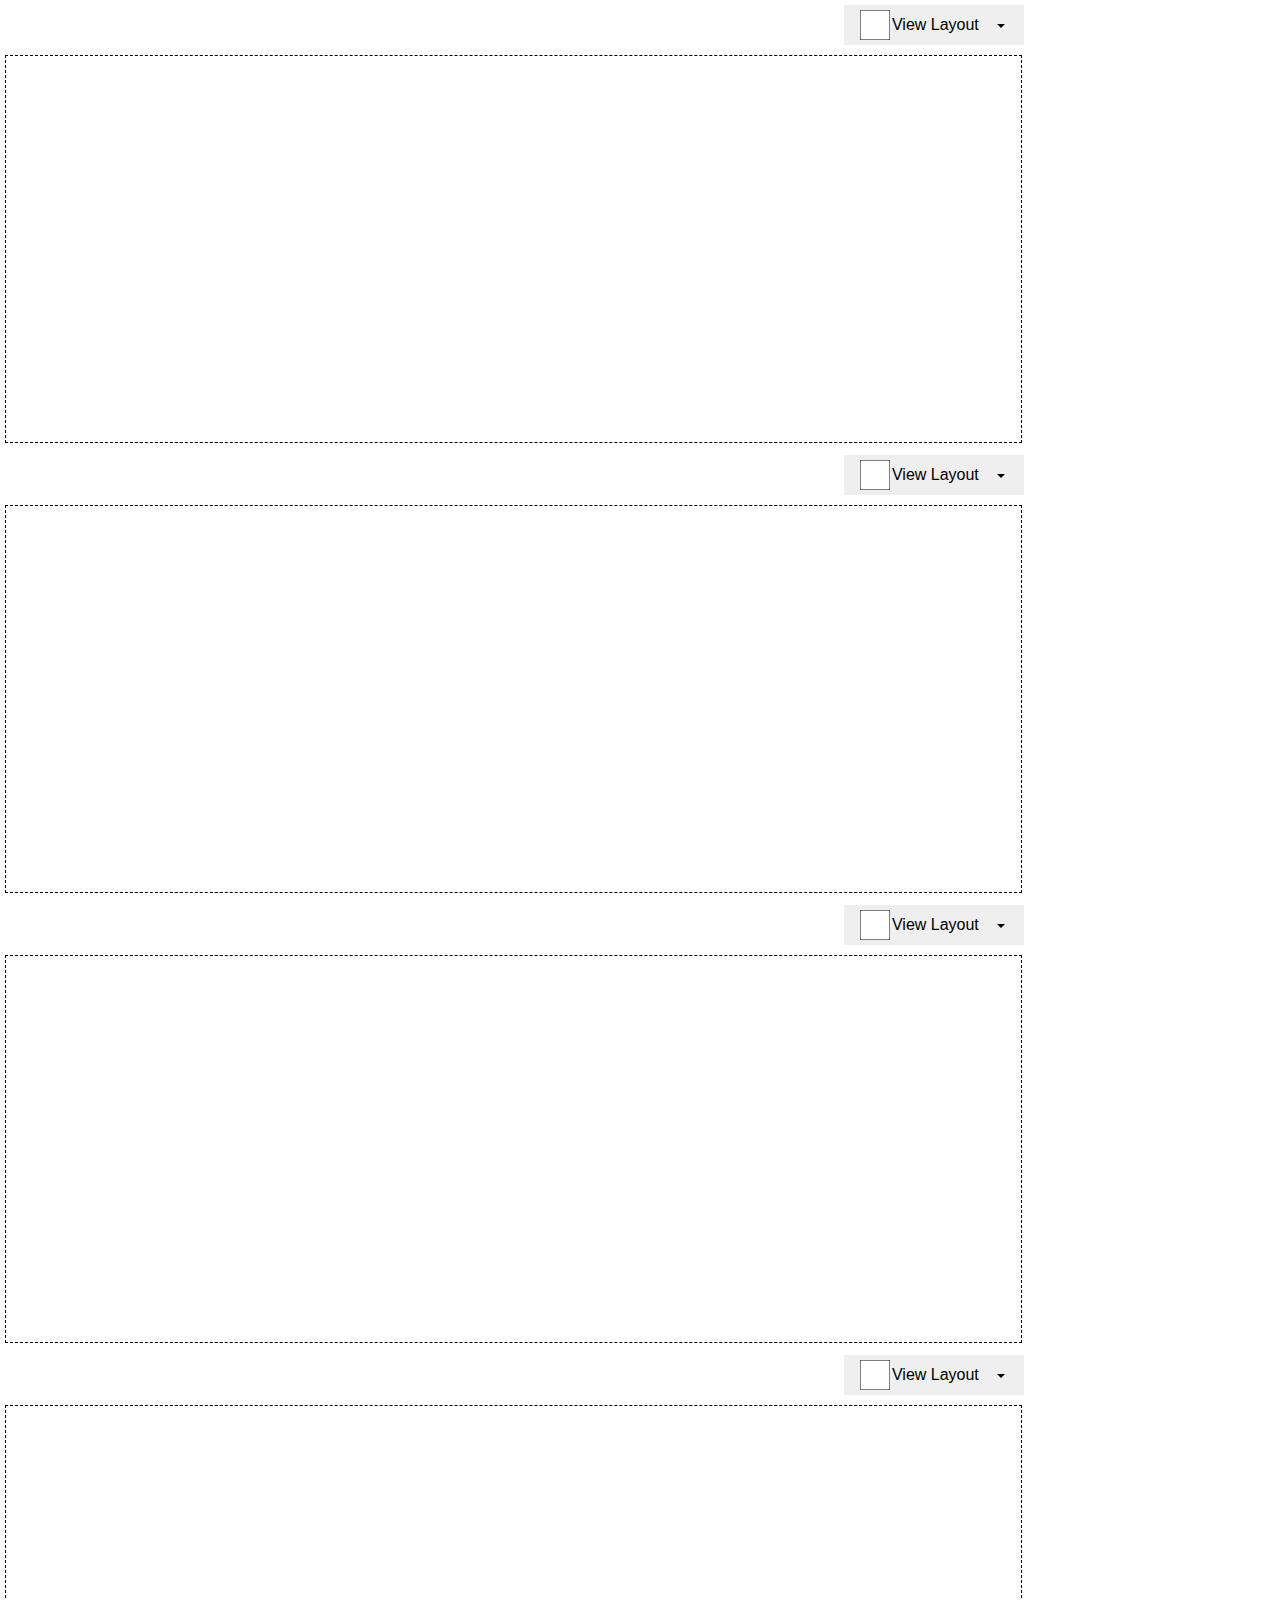
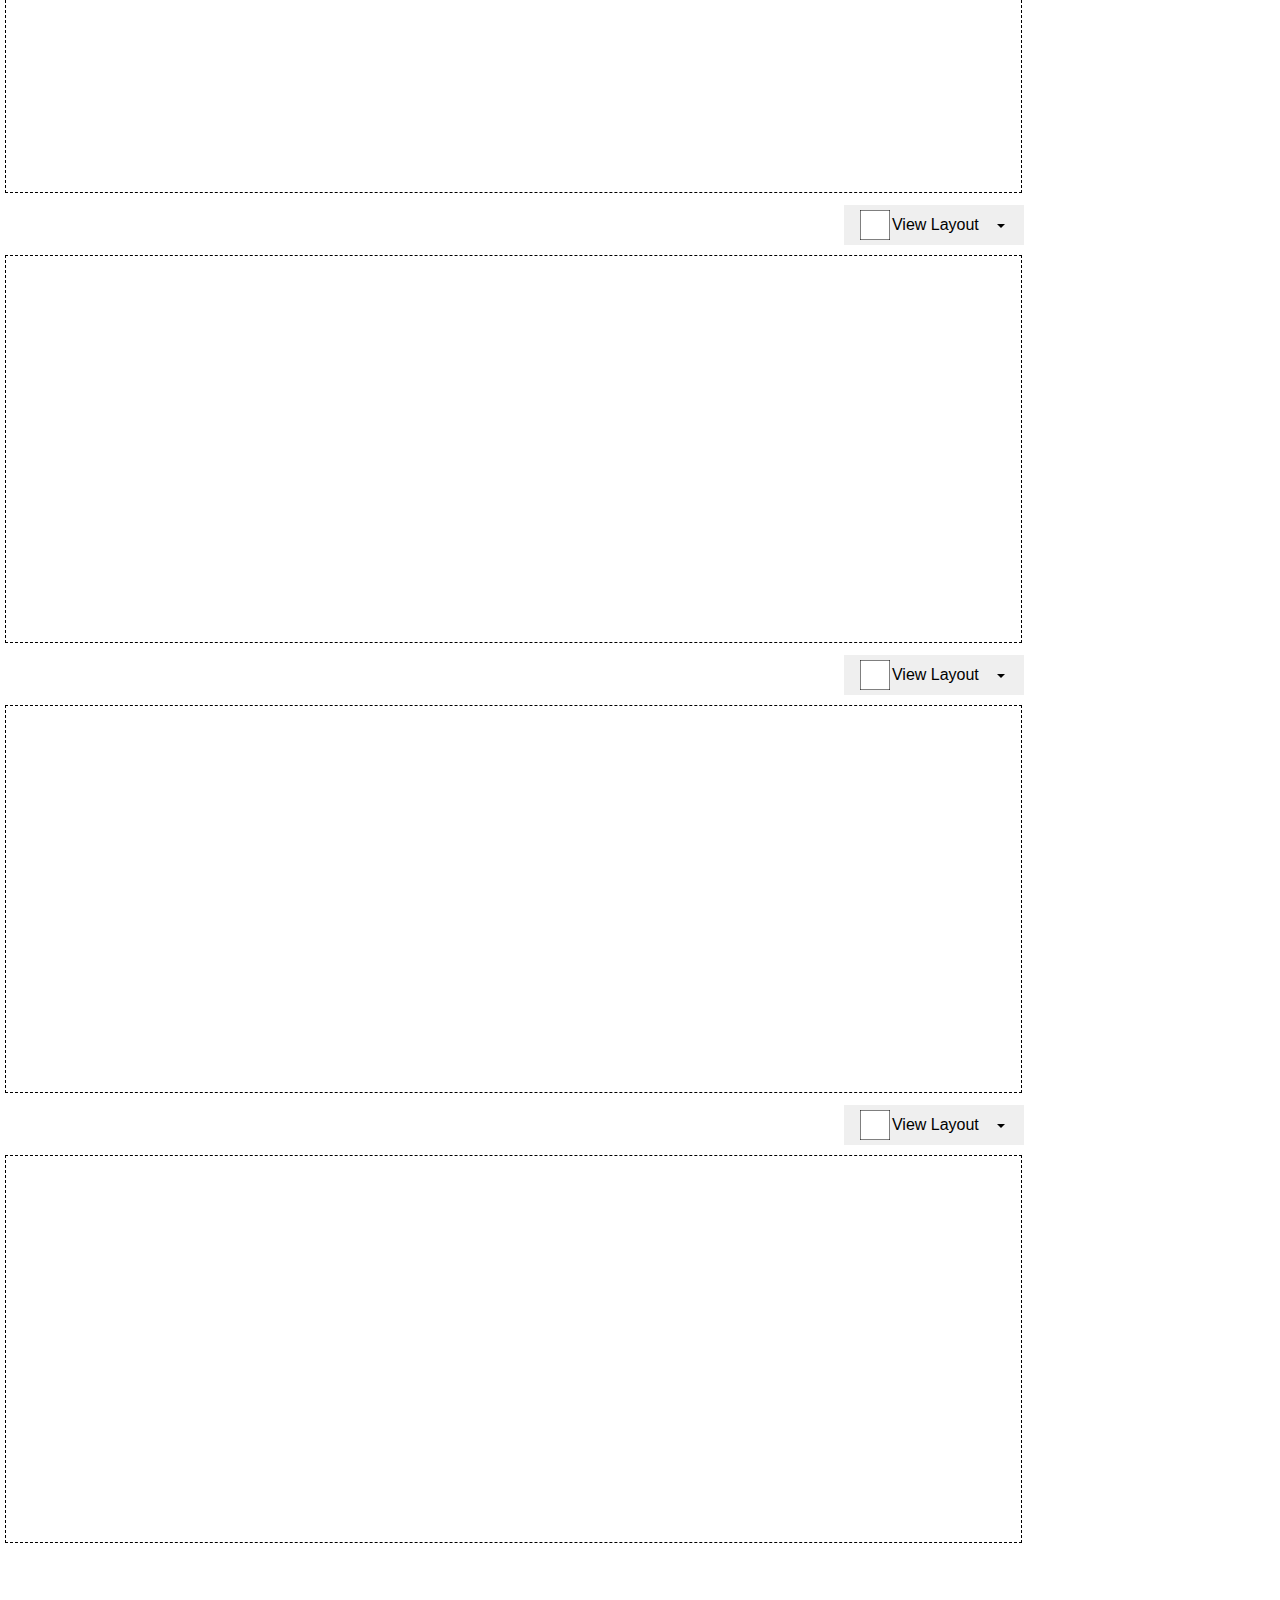
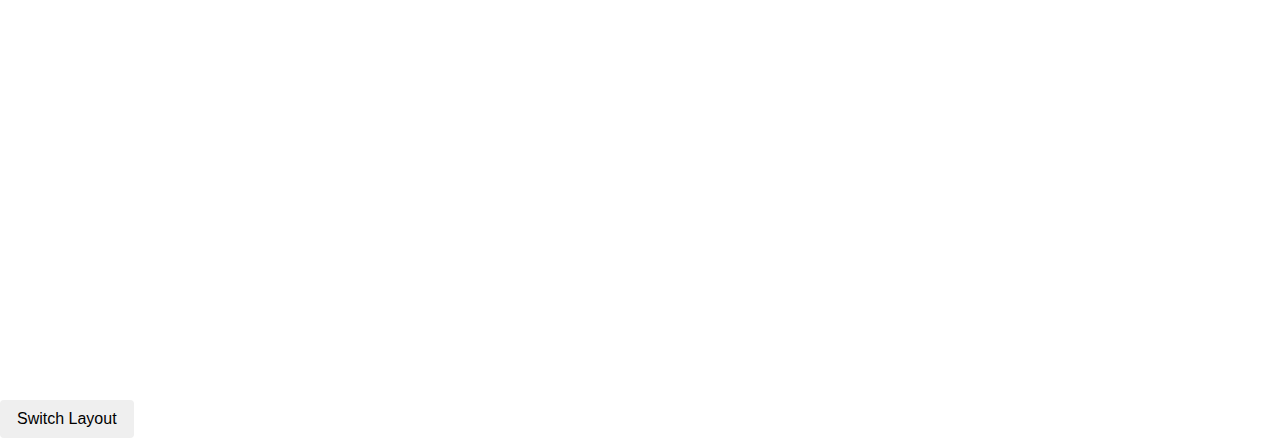
<file: layout2.html>
﻿<!DOCTYPE html>
<html lang="en">
	<head>
		<!-- Required meta tags always come first -->
		<meta charset="utf-8" />
		<meta name="viewport" content="width=device-width, initial-scale=1, shrink-to-fit=no" />
		<meta http-equiv="x-ua-compatible" content="ie=edge" />

		<!-- Bootstrap CSS -->
		<link rel="stylesheet" href="bootstrap/bootstrap.min.css" />
		<link rel="stylesheet" href="css/salvo.css" />
		<style>
		* {
			margin: 0;
		}

		html, body {
			height: 100%;
		}

		#viewer-container {
			height: 50%;
			width: 80%;
			position: relative;
			background-color: white;
		}

		.viewer-container {
			height: 50%;
			width: 80%;
			position: relative;
			background-color: white;
		}

		#viewer-container2{
			height: 50%;
			width: 80%;
			position: relative;
			background-color: white;
		}

		#viewer-container3{
			height: 50%;
			width: 80%;
			position: relative;
			background-color: white;
		}

		#viewer-container4{
			height: 50%;
			width: 80%;
			position: relative;
			background-color: white;
		}
		</style>
	</head>
	<body>

		<div id="viewer-container">
		</div>
		<div id="viewer-container2">
		</div>		
		<div id="viewer-container3">
		</div>

		<div class="viewer-container">
		</div>
		<div class="viewer-container">
		</div>
		<div class="viewer-container">
		</div>
		<div class="viewer-container">
		</div>
		
		<div id="viewer-container4">
		</div>
		<button class="btn default-btn" type="button" id="switchLayout">Switch Layout</button>
		
		<script src="bootstrap/jquery.min.js"></script>
		<script src="bootstrap/tether.min.js"></script>
		<script src="bootstrap/bootstrap.min.js"></script>
		<script src="js/salvoviews.js"></script>
		<script>
			$('#viewer-container').salvoViews();
			$('#viewer-container2').salvoViews();
			$('#viewer-container3').salvoViews();
			
			$('.viewer-container').salvoViews();
			
			$('#viewer-container4').salvoLayout();
			$('#switchLayout').on('click', function() {
				//var id = Math.floor(Math.random() * 4) + 1
				//var layout = layouts[id];
				
				var layout = new Layout("7 Camera Layout", 4, 4, 7, [new LayoutSlot(0, 0, 2, 2), new LayoutSlot(0, 2, 2, 2),
				new LayoutSlot(2, 0, 2, 2), new LayoutSlot(2, 2, 1, 1), new LayoutSlot(2, 3, 1, 1),
				new LayoutSlot(3, 2, 1, 1), new LayoutSlot(3, 3, 1, 1)], 4 / 3, !1);
				
				$('#viewer-container4').trigger("switchLayoutEvent", layout);
			});
			
		</script>
	</body>
</html>
</file>
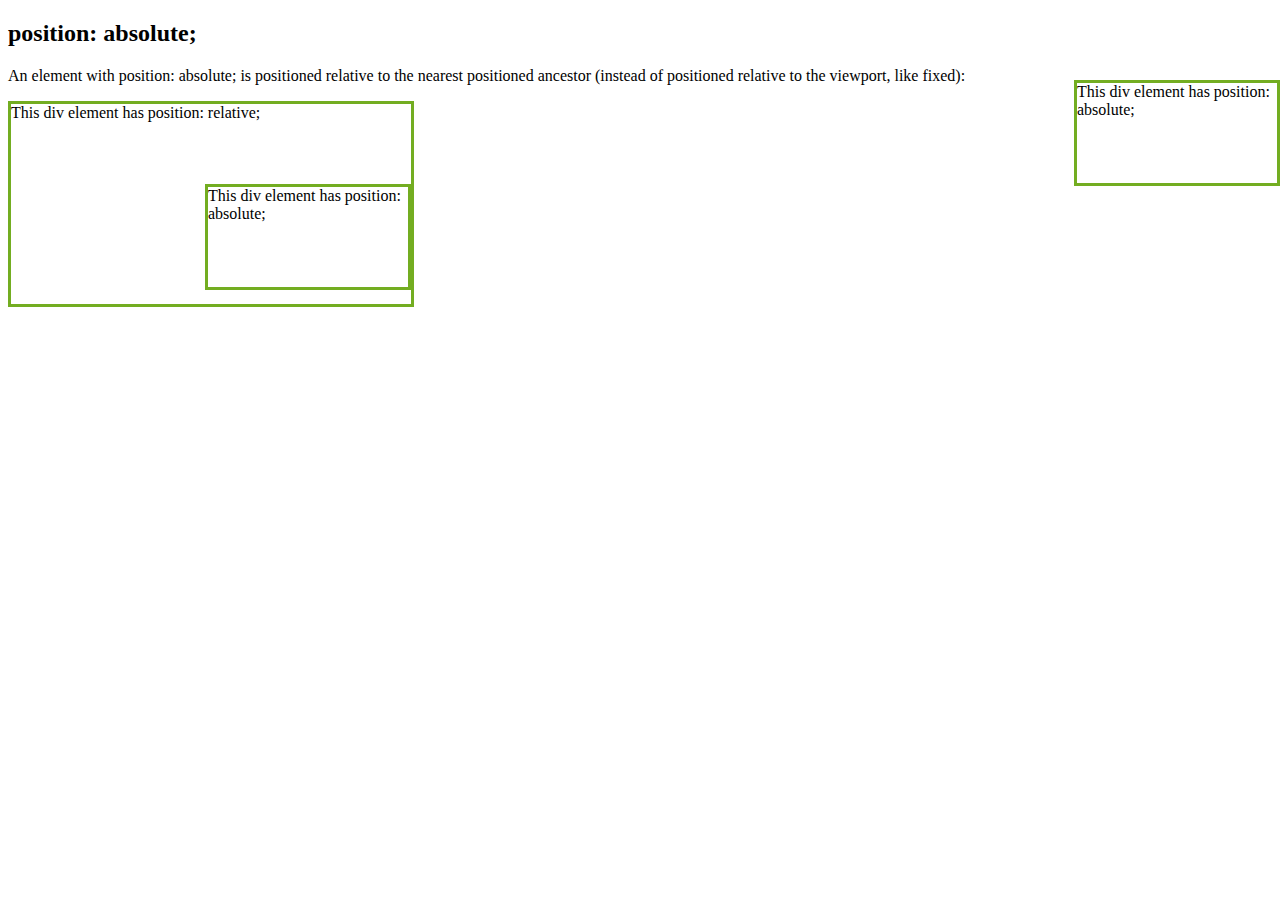
<file: positiontest.html>
<!DOCTYPE html>
<html>
<head>
<style>
div.relative {
    position: relative;
    width: 400px;
    height: 200px;
    border: 3px solid #73AD21;
}

div.absolute {
    position: absolute;
    top: 80px;
    right: 0;
    width: 200px;
    height: 100px;
    border: 3px solid #73AD21;
}
</style>
</head>
<body>

<h2>position: absolute;</h2>

<p>An element with position: absolute; is positioned relative to the nearest positioned ancestor (instead of positioned relative to the viewport, like fixed):</p>

<div class="relative">This div element has position: relative;
  <div class="absolute">This div element has position: absolute;</div>
</div>
<div class="absolute">This div element has position: absolute;</div>
</body>
</html>
</file>
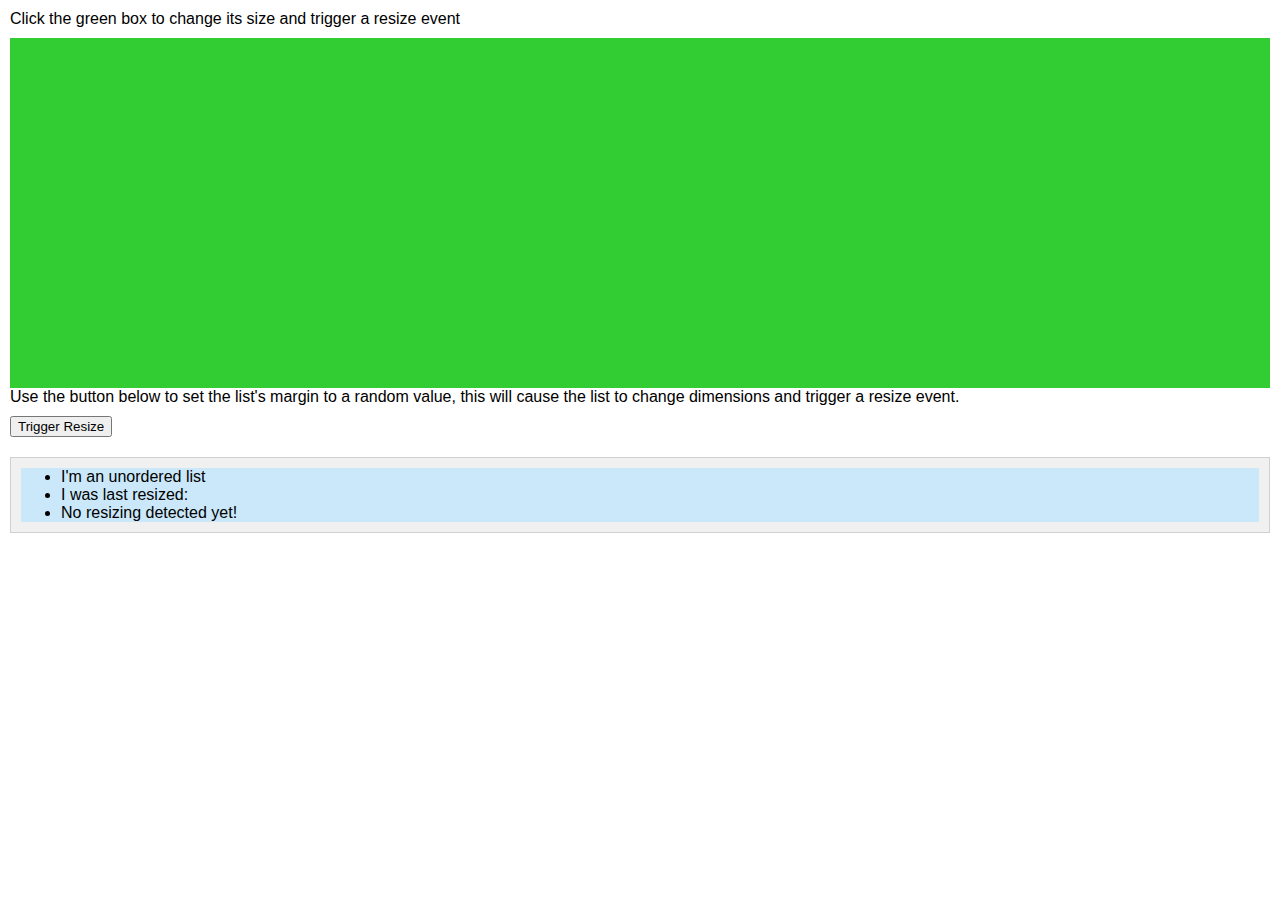
<file: resizetest.html>
<!DOCTYPE html>
<html lang="en">

	<head>
		<meta charset="utf-8" />
		
		<title>Resize Event Demo</title>
    
<style type="text/css">
body {
  padding: 10px;
  margin: 0;
  background: #fff;
  font-family: Arial;
}
	
    #test {
	  position: relative;
	  min-width: 350px;
	  min-height: 350px;
	  background: limegreen;
	}

#wrap {
  margin: 20px 0 0;
  background: #f0f0f0;
  border: 1px solid #d0d0d0;
}

#list {
    display: block;
    margin: 10px;
    background: #CAE8F9;
}
</style>  
  
<script type="text/javascript">
    (function(){
  var attachEvent = document.attachEvent;
  var isIE = navigator.userAgent.match(/Trident/);
  var requestFrame = (function(){
    var raf = window.requestAnimationFrame || window.mozRequestAnimationFrame || window.webkitRequestAnimationFrame ||
        function(fn){ return window.setTimeout(fn, 20); };
    return function(fn){ return raf(fn); };
  })();
  
  var cancelFrame = (function(){
    var cancel = window.cancelAnimationFrame || window.mozCancelAnimationFrame || window.webkitCancelAnimationFrame ||
           window.clearTimeout;
    return function(id){ return cancel(id); };
  })();
  
  function resizeListener(e){
    var win = e.target || e.srcElement;
    if (win.__resizeRAF__) cancelFrame(win.__resizeRAF__);
    win.__resizeRAF__ = requestFrame(function(){
      var trigger = win.__resizeTrigger__;
      trigger.__resizeListeners__.forEach(function(fn){
        fn.call(trigger, e);
      });
    });
  }
  
  function objectLoad(e){
    this.contentDocument.defaultView.__resizeTrigger__ = this.__resizeElement__;
    this.contentDocument.defaultView.addEventListener('resize', resizeListener);
  }
  
  window.addResizeListener = function(element, fn){
    if (!element.__resizeListeners__) {
      element.__resizeListeners__ = [];
      if (attachEvent) {
        element.__resizeTrigger__ = element;
        element.attachEvent('onresize', resizeListener);
      }
      else {
        if (getComputedStyle(element).position == 'static') element.style.position = 'relative';
        var obj = element.__resizeTrigger__ = document.createElement('object'); 
        obj.setAttribute('style', 'display: block; position: absolute; top: 0; left: 0; height: 100%; width: 100%; overflow: hidden; pointer-events: none; z-index: -1;');
        obj.__resizeElement__ = element;
        obj.onload = objectLoad;
        obj.type = 'text/html';
        if (isIE) element.appendChild(obj);
        obj.data = 'about:blank';
        if (!isIE) element.appendChild(obj);
      }
    }
    element.__resizeListeners__.push(fn);
  };
  
  window.removeResizeListener = function(element, fn){
    element.__resizeListeners__.splice(element.__resizeListeners__.indexOf(fn), 1);
    if (!element.__resizeListeners__.length) {
      if (attachEvent) element.detachEvent('onresize', resizeListener);
      else {
        element.__resizeTrigger__.contentDocument.defaultView.removeEventListener('resize', resizeListener);
        element.__resizeTrigger__ = !element.removeChild(element.__resizeTrigger__);
      }
    }
  }
})();

</script>
    
	</head>

<body>
<div style="margin-bottom: 10px;">Click the green box to change its size and trigger a resize event</div>
    
<div id="test"></div>
    
    
<div style="margin-bottom: 10px;">Use the button below to set the list's margin to a random value, this will cause the list to change dimensions and trigger a resize event.</div>
    
<button id="trigger">Trigger Resize</button>

<section id="wrap">
		<ul id="list">
			<li>I'm an unordered list</li>
			<li>I was last resized:</li>
			<li id="resize_time">No resizing detected yet!</li>
		</ul>
</section>

</body>

<script type="text/javascript">

    var click = document.attachEvent ? ['attachEvent', 'on'] : ['addEventListener', ''];
    document.getElementById('test')[click[0]](click[1] + 'click', function(e){
      var node = e.target || e.srcElement;
      node.style.width = '3' +  Math.floor(Math.random() * 10) + '0px';
      node.style.height = '3' +  Math.floor(Math.random() * 10) + '0px';
    }, true);
    
    var resizeFn = function(e){
      alert('You just resized the green box!');
    }
    addResizeListener(document.getElementById('test'), resizeFn);
    
    
    var trigger = document.getElementById('trigger');
var wrap = document.getElementById('wrap');
var list = document.getElementById('list');

trigger.addEventListener('click', function(){
    list.style.margin = (Math.floor(Math.random() * 80) + 1) + 'px';
}, false);

var time = document.getElementById('resize_time');
addResizeListener(list, function(e){
    time.innerHTML = Math.round(new Date().getTime() / 1000) + ' seconds from the epoch'
});
    </script>

</html>
</file>
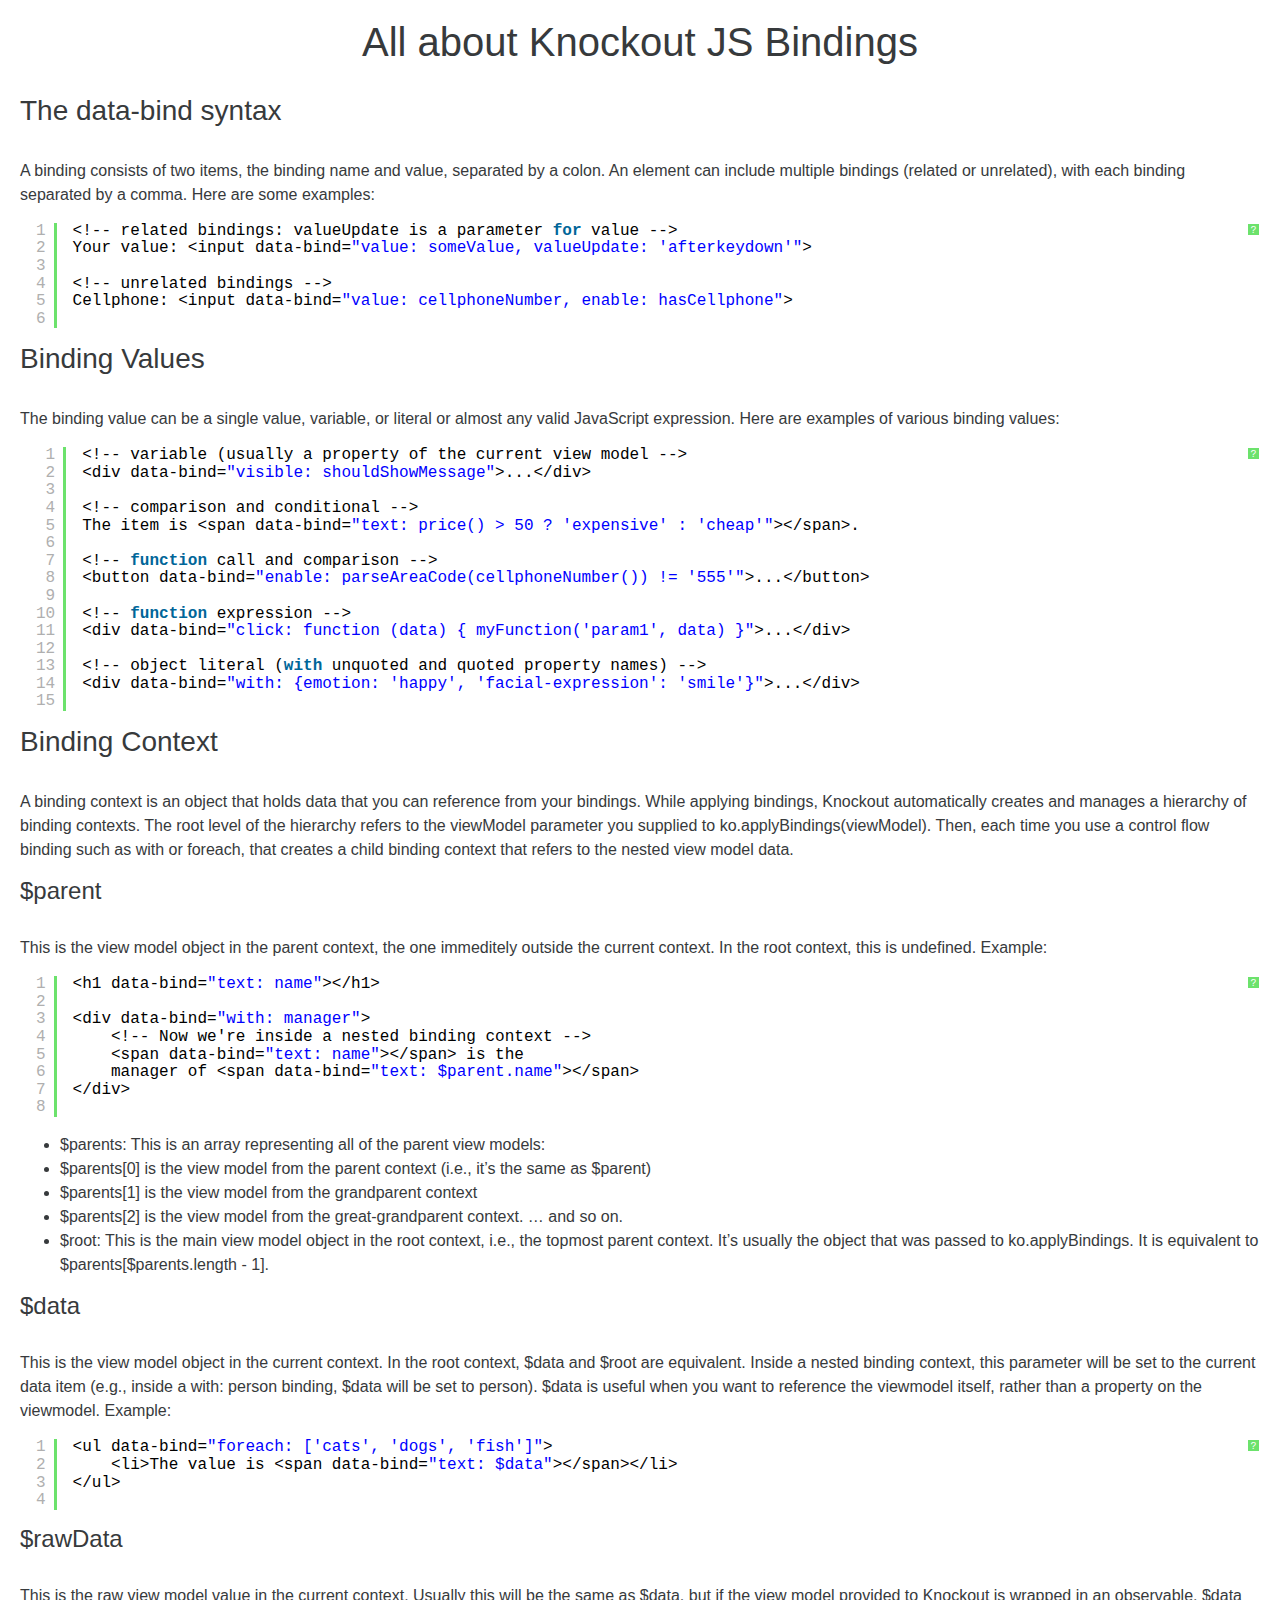
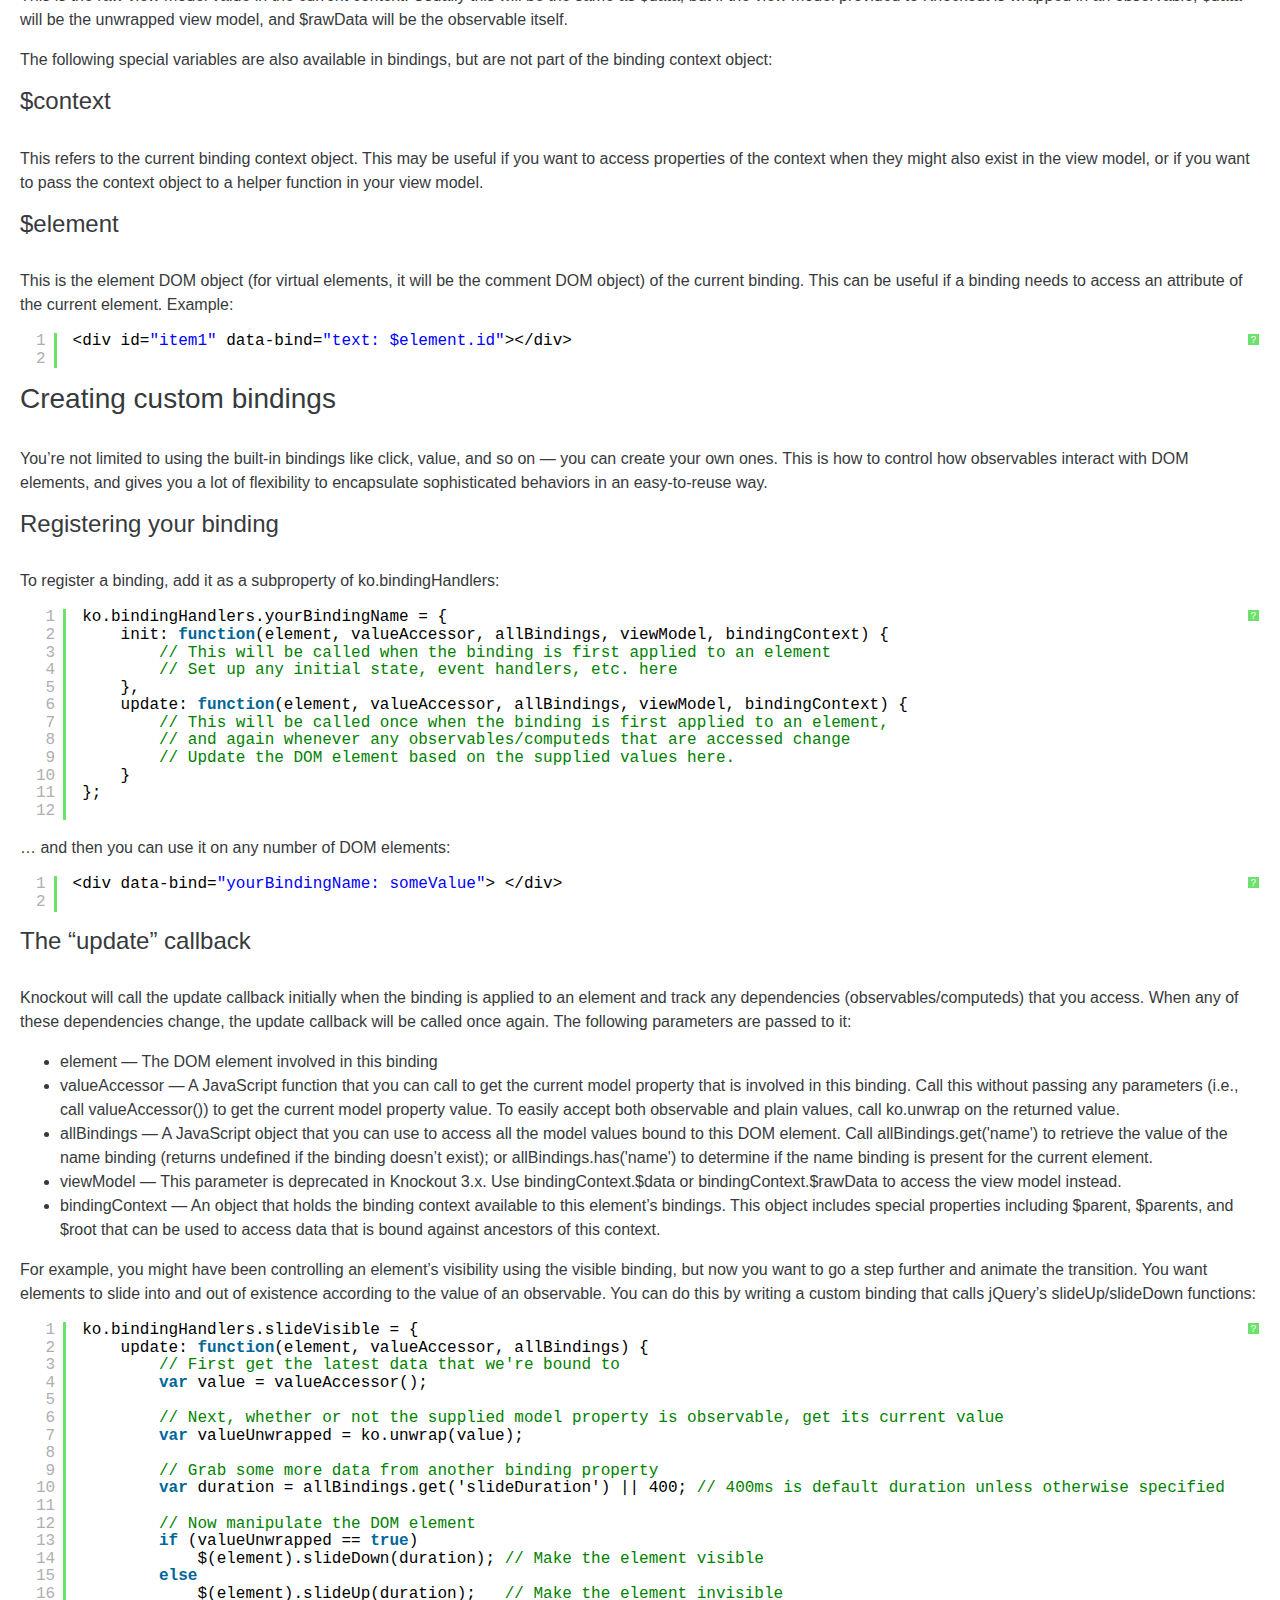
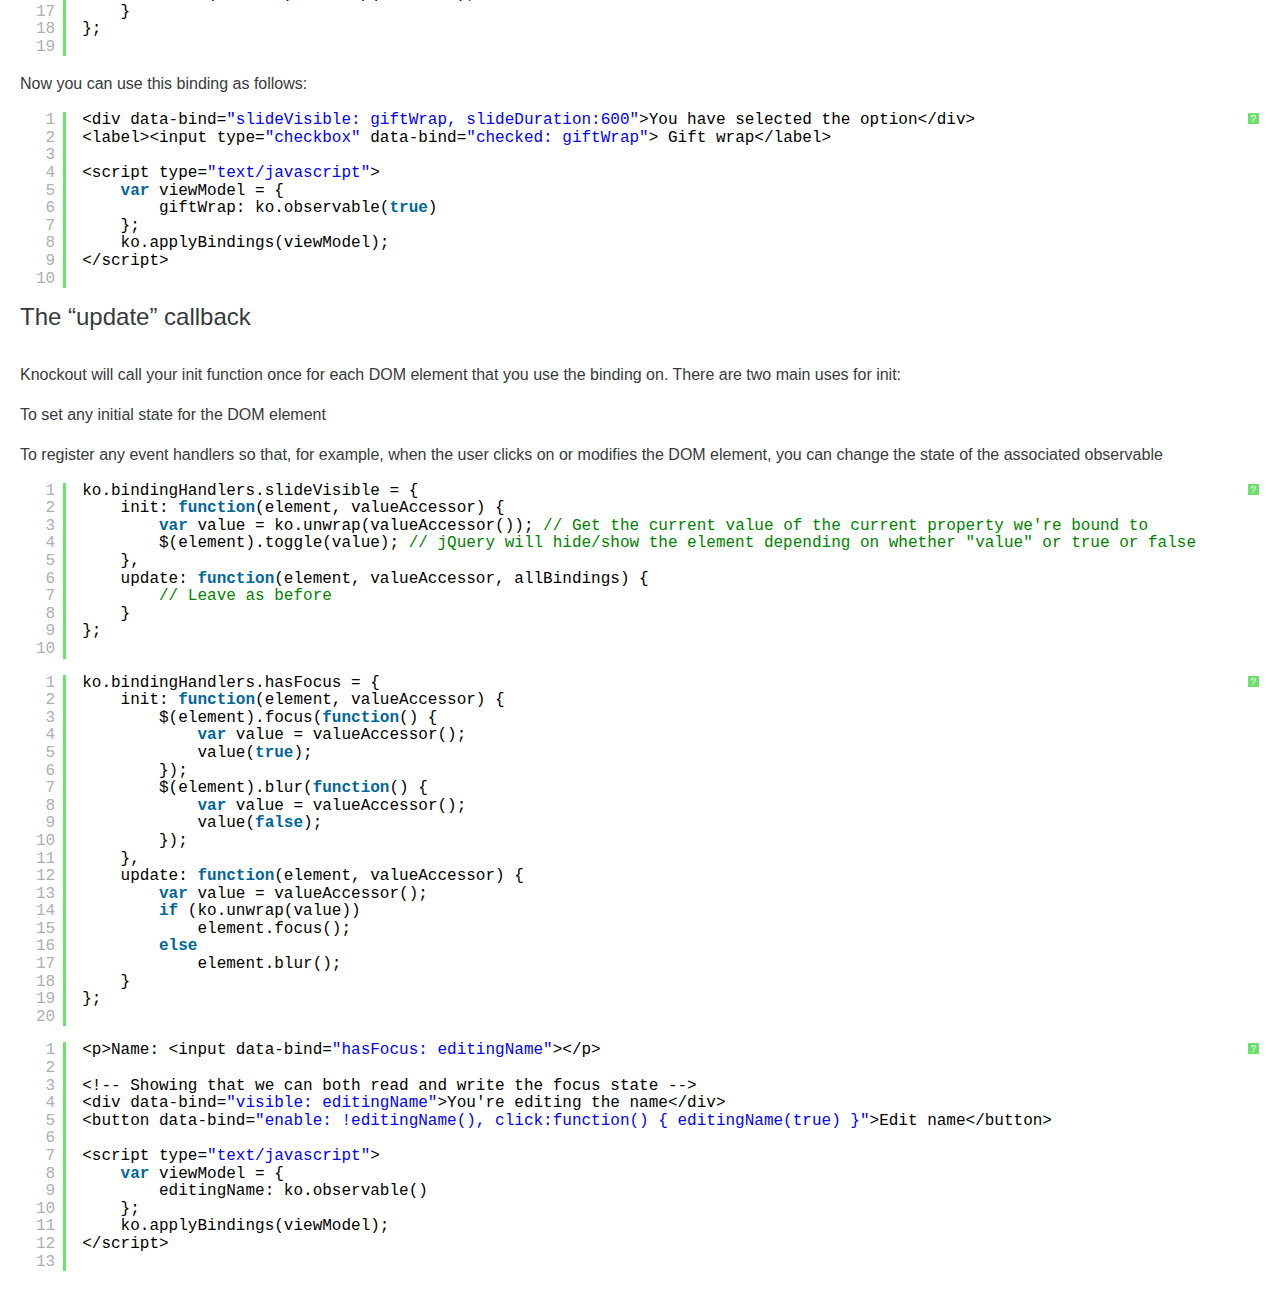
<file: notes/knockoutbinding.html>
<!DOCTYPE html>
<html>
	<head>
		<!-- Required meta tags always come first -->
		<meta charset="utf-8" />
		<meta http-equiv="Content-Type" content="text/html; charset=UTF-8" />
		<meta name="viewport" content="width=device-width, initial-scale=1, shrink-to-fit=no" />
		<meta http-equiv="x-ua-compatible" content="ie=edge" />
		
		<meta name="description" content="This is the homepage for David Wu. for more information, please go to my github profile." />

		<!-- Bootstrap CSS -->
		<link rel="stylesheet" href="../bootstrap/bootstrap.min.css" />
		<link rel="stylesheet" href="styles/notes.css" />
		<link type="text/css" rel="stylesheet" href="styles/shCoreDefault.css"/>
		
		
	</head>
	<body>
	<article>
	<h1>All about Knockout JS Bindings</h1>
	<br />
	<h3>The data-bind syntax</h3>
	<br />
	<p>A binding consists of two items, the binding name and value, separated by a colon. An element can include multiple bindings (related or unrelated), with each binding separated by a comma. Here are some examples:</p>
	
		<pre class="brush: js;">
		<!-- related bindings: valueUpdate is a parameter for value -->
		Your value: <input data-bind="value: someValue, valueUpdate: 'afterkeydown'" />
 
		<!-- unrelated bindings -->
		Cellphone: <input data-bind="value: cellphoneNumber, enable: hasCellphone" />
		</pre>
	
	<h3>Binding Values</h3>
	<br />
		<p>The binding value can be a single value, variable, or literal or almost any valid JavaScript expression. Here are examples of various binding values:</p>
	
		<pre class="brush: js;">
		<!-- variable (usually a property of the current view model -->
		<div data-bind="visible: shouldShowMessage">...</div>
		 
		<!-- comparison and conditional -->
		The item is <span data-bind="text: price() > 50 ? 'expensive' : 'cheap'"></span>.
		 
		<!-- function call and comparison -->
		<button data-bind="enable: parseAreaCode(cellphoneNumber()) != '555'">...</button>
		 
		<!-- function expression -->
		<div data-bind="click: function (data) { myFunction('param1', data) }">...</div>
		 
		<!-- object literal (with unquoted and quoted property names) -->
		<div data-bind="with: {emotion: 'happy', 'facial-expression': 'smile'}">...</div>
		</pre>
		
		<h3>Binding Context</h3>
		<br />
		<p>A binding context is an object that holds data that you can reference from your bindings. While applying bindings, Knockout automatically creates and manages a hierarchy of binding contexts. The root level of the hierarchy refers to the viewModel parameter you supplied to ko.applyBindings(viewModel). Then, each time you use a control flow binding such as with or foreach, that creates a child binding context that refers to the nested view model data.</p>
		
		<h4>$parent</h4>
		<br />
		<p>This is the view model object in the parent context, the one immeditely outside the current context. In the root context, this is undefined. Example:</p>
		<pre class="brush: js;">
		<h1 data-bind="text: name"></h1>
 
		<div data-bind="with: manager">
			<!-- Now we're inside a nested binding context -->
			<span data-bind="text: name"></span> is the
			manager of <span data-bind="text: $parent.name"></span>
		</div>
		</pre>
		<ul>
		<li>$parents: This is an array representing all of the parent view models:</li>
		<li>$parents[0] is the view model from the parent context (i.e., it’s the same as $parent)</li>
		<li>$parents[1] is the view model from the grandparent context</li>
		<li>$parents[2] is the view model from the great-grandparent context. … and so on.</li>
		<li>$root: This is the main view model object in the root context, i.e., the topmost parent context. It’s usually the object that was passed to ko.applyBindings. It is equivalent to $parents[$parents.length - 1].</li>
		</ul>
		
		<h4>$data</h4>
		<br />
		<p>This is the view model object in the current context. In the root context, $data and $root are equivalent. Inside a nested binding context, this parameter will be set to the current data item (e.g., inside a with: person binding, $data will be set to person). $data is useful when you want to reference the viewmodel itself, rather than a property on the viewmodel. Example:</p>
		
		<pre class="brush: js;">
		<ul data-bind="foreach: ['cats', 'dogs', 'fish']">
			<li>The value is <span data-bind="text: $data"></span></li>
		</ul>
		</pre>
		
		<h4>$rawData</h4>
		<br />
		<p>This is the raw view model value in the current context. Usually this will be the same as $data, but if the view model provided to Knockout is wrapped in an observable, $data will be the unwrapped view model, and $rawData will be the observable itself.</p>
		
		
		<p>The following special variables are also available in bindings, but are not part of the binding context object:</p>
		
		
		<h4>$context</h4>
		<br />
		<p>This refers to the current binding context object. This may be useful if you want to access properties of the context when they might also exist in the view model, or if you want to pass the context object to a helper function in your view model.</p>
		<h4>$element</h4>
		<br />
		<p>This is the element DOM object (for virtual elements, it will be the comment DOM object) of the current binding. This can be useful if a binding needs to access an attribute of the current element. Example:</p>		
		<pre class="brush: js;">
		<div id="item1" data-bind="text: $element.id"></div>
		</pre>
		
		<h3>Creating custom bindings</h3>
		<br />		
		<p>You’re not limited to using the built-in bindings like click, value, and so on — you can create your own ones. This is how to control how observables interact with DOM elements, and gives you a lot of flexibility to encapsulate sophisticated behaviors in an easy-to-reuse way.</p>
		
		<h4>Registering your binding</h4>
		<br />
		<p>To register a binding, add it as a subproperty of ko.bindingHandlers:</p>		
		
		<pre class="brush: js;">
		ko.bindingHandlers.yourBindingName = {
			init: function(element, valueAccessor, allBindings, viewModel, bindingContext) {
				// This will be called when the binding is first applied to an element
				// Set up any initial state, event handlers, etc. here
			},
			update: function(element, valueAccessor, allBindings, viewModel, bindingContext) {
				// This will be called once when the binding is first applied to an element,
				// and again whenever any observables/computeds that are accessed change
				// Update the DOM element based on the supplied values here.
			}
		};
		</pre>
		<p>… and then you can use it on any number of DOM elements:</p>
		
		<pre class="brush: js;">
		<div data-bind="yourBindingName: someValue"> </div>
		</pre>
		<h4>The “update” callback</h4>
		<br />
		<p>Knockout will call the update callback initially when the binding is applied to an element and track any dependencies (observables/computeds) that you access. When any of these dependencies change, the update callback will be called once again. The following parameters are passed to it:</p>
		<ul>
		<li>element — The DOM element involved in this binding</li>
		<li>valueAccessor — A JavaScript function that you can call to get the current model property that is involved in this binding. Call this without passing any parameters (i.e., call valueAccessor()) to get the current model property value. To easily accept both observable and plain values, call ko.unwrap on the returned value.</li>
		<li>allBindings — A JavaScript object that you can use to access all the model values bound to this DOM element. Call allBindings.get('name') to retrieve the value of the name binding (returns undefined if the binding doesn’t exist); or allBindings.has('name') to determine if the name binding is present for the current element.</li>
		<li>viewModel — This parameter is deprecated in Knockout 3.x. Use bindingContext.$data or bindingContext.$rawData to access the view model instead.</li>
		<li>bindingContext — An object that holds the binding context available to this element’s bindings. This object includes special properties including $parent, $parents, and $root that can be used to access data that is bound against ancestors of this context.</li>
		</ul>
		<p>For example, you might have been controlling an element’s visibility using the visible binding, but now you want to go a step further and animate the transition. You want elements to slide into and out of existence according to the value of an observable. You can do this by writing a custom binding that calls jQuery’s slideUp/slideDown functions:</p>
			
		<pre class="brush: js;">
		ko.bindingHandlers.slideVisible = {
			update: function(element, valueAccessor, allBindings) {
				// First get the latest data that we're bound to
				var value = valueAccessor();
		 
				// Next, whether or not the supplied model property is observable, get its current value
				var valueUnwrapped = ko.unwrap(value);
		 
				// Grab some more data from another binding property
				var duration = allBindings.get('slideDuration') || 400; // 400ms is default duration unless otherwise specified
		 
				// Now manipulate the DOM element
				if (valueUnwrapped == true)
					$(element).slideDown(duration); // Make the element visible
				else
					$(element).slideUp(duration);   // Make the element invisible
			}
		};
		</pre>	
		
		<p>Now you can use this binding as follows:</p>
		
		<pre class="brush: js;">
		<div data-bind="slideVisible: giftWrap, slideDuration:600">You have selected the option</div>
		<label><input type="checkbox" data-bind="checked: giftWrap" /> Gift wrap</label>
		 
		<script type="text/javascript">
			var viewModel = {
				giftWrap: ko.observable(true)
			};
			ko.applyBindings(viewModel);
		</script>
		</pre>	
		
		<h4>The “update” callback</h4>
		<br />
		<p>Knockout will call your init function once for each DOM element that you use the binding on. There are two main uses for init:</p>
		<p>To set any initial state for the DOM element</p>
		<p>To register any event handlers so that, for example, when the user clicks on or modifies the DOM element, you can change the state of the associated observable</p>
		
		<pre class="brush: js;">
		ko.bindingHandlers.slideVisible = {
			init: function(element, valueAccessor) {
				var value = ko.unwrap(valueAccessor()); // Get the current value of the current property we're bound to
				$(element).toggle(value); // jQuery will hide/show the element depending on whether "value" or true or false
			},
			update: function(element, valueAccessor, allBindings) {
				// Leave as before
			}
		};
		</pre>		
	
		<pre class="brush: js;">
		ko.bindingHandlers.hasFocus = {
			init: function(element, valueAccessor) {
				$(element).focus(function() {
					var value = valueAccessor();
					value(true);
				});
				$(element).blur(function() {
					var value = valueAccessor();
					value(false);
				});
			},
			update: function(element, valueAccessor) {
				var value = valueAccessor();
				if (ko.unwrap(value))
					element.focus();
				else
					element.blur();
			}
		};		
		</pre>	
		
		<pre class="brush: js;">
		<p>Name: <input data-bind="hasFocus: editingName" /></p>
		 
		<!-- Showing that we can both read and write the focus state -->
		<div data-bind="visible: editingName">You're editing the name</div>
		<button data-bind="enable: !editingName(), click:function() { editingName(true) }">Edit name</button>
		 
		<script type="text/javascript">
			var viewModel = {
				editingName: ko.observable()
			};
			ko.applyBindings(viewModel);
		</script>		
		</pre>	
		
	<h3></h3>
	<h3></h3>
	
	
	
	
	<p></p>
	
	
	<p></p>
	
	
	<p></p>
	
	
	</article>
	
		<!-- jQuery first, then Tether, then Bootstrap JS. -->
		<script src="../bootstrap/jquery.min.js"></script>
		<script src="../bootstrap/tether.min.js"></script>
		<script src="../bootstrap/bootstrap.min.js"></script>
		
		<script type="text/javascript" src="scripts/shCore.js"></script>
		<script type="text/javascript" src="scripts/shBrushJScript.js"></script>

		<script type="text/javascript">SyntaxHighlighter.all();</script>
	
	</body>
</html>
</file>
<file: css/main.css>
#container {
	margin: auto;
	width: 50%;
	text-align: center;
	min-width: 500px;
	margin-top: 20px;
}
</file>
<file: css/salvo.css>
.viewer-menu {
    float: right;
    height: 50px;
    margin-top: 5px;
}

.dropdown-menu {
    min-width: 320px;
}

.layout-detail {
    display: inline;
    height: 40px;
}

.layout-menu {
    width: 180px;
    height: 40px;
    position: relative;
    border-radius: 0;
}

.layout-icon {
    position: absolute;
    top: 4px;
    left: 15px;
}

.layout-icon-text {
    margin-left: 20px;
}

.layout-container {
    position: absolute;
    top: 50px;
    left: 0;
    right: 0;
    bottom: 5px;
    margin: 5px;
}

.default-salvo-panel {
    border: 1px dashed black;
    position: absolute;
    padding: 1px 1px 1px 1px;
}

.layout-panel-selected {
    outline: 2px solid black;
}
</file>
<file: notes/styles/notes.css>
article {
	margin: 20px 20px 20px 20px;
}

h1 {
	text-align:center;
}
</file>
<file: notes/styles/shCoreDefault.css>
/**
 * SyntaxHighlighter
 * http://alexgorbatchev.com/SyntaxHighlighter
 *
 * SyntaxHighlighter is donationware. If you are using it, please donate.
 * http://alexgorbatchev.com/SyntaxHighlighter/donate.html
 *
 * @version
 * 3.0.83 (July 02 2010)
 * 
 * @copyright
 * Copyright (C) 2004-2010 Alex Gorbatchev.
 *
 * @license
 * Dual licensed under the MIT and GPL licenses.
 */
.syntaxhighlighter a,
.syntaxhighlighter div,
.syntaxhighlighter code,
.syntaxhighlighter table,
.syntaxhighlighter table td,
.syntaxhighlighter table tr,
.syntaxhighlighter table tbody,
.syntaxhighlighter table thead,
.syntaxhighlighter table caption,
.syntaxhighlighter textarea {
  -moz-border-radius: 0 0 0 0 !important;
  -webkit-border-radius: 0 0 0 0 !important;
  background: none !important;
  border: 0 !important;
  bottom: auto !important;
  float: none !important;
  height: auto !important;
  left: auto !important;
  line-height: 1.1em !important;
  margin: 0 !important;
  outline: 0 !important;
  overflow: visible !important;
  padding: 0 !important;
  position: static !important;
  right: auto !important;
  text-align: left !important;
  top: auto !important;
  vertical-align: baseline !important;
  width: auto !important;
  box-sizing: content-box !important;
  font-family: "Consolas", "Bitstream Vera Sans Mono", "Courier New", Courier, monospace !important;
  font-weight: normal !important;
  font-style: normal !important;
  font-size: 1em !important;
  min-height: inherit !important;
  min-height: auto !important;
}

.syntaxhighlighter {
  width: 100% !important;
  margin: 1em 0 1em 0 !important;
  position: relative !important;
  overflow: auto !important;
  font-size: 1em !important;
}
.syntaxhighlighter.source {
  overflow: hidden !important;
}
.syntaxhighlighter .bold {
  font-weight: bold !important;
}
.syntaxhighlighter .italic {
  font-style: italic !important;
}
.syntaxhighlighter .line {
  white-space: pre !important;
}
.syntaxhighlighter table {
  width: 100% !important;
}
.syntaxhighlighter table caption {
  text-align: left !important;
  padding: .5em 0 0.5em 1em !important;
}
.syntaxhighlighter table td.code {
  width: 100% !important;
}
.syntaxhighlighter table td.code .container {
  position: relative !important;
}
.syntaxhighlighter table td.code .container textarea {
  box-sizing: border-box !important;
  position: absolute !important;
  left: 0 !important;
  top: 0 !important;
  width: 100% !important;
  height: 100% !important;
  border: none !important;
  background: white !important;
  padding-left: 1em !important;
  overflow: hidden !important;
  white-space: pre !important;
}
.syntaxhighlighter table td.gutter .line {
  text-align: right !important;
  padding: 0 0.5em 0 1em !important;
}
.syntaxhighlighter table td.code .line {
  padding: 0 1em !important;
}
.syntaxhighlighter.nogutter td.code .container textarea, .syntaxhighlighter.nogutter td.code .line {
  padding-left: 0em !important;
}
.syntaxhighlighter.show {
  display: block !important;
}
.syntaxhighlighter.collapsed table {
  display: none !important;
}
.syntaxhighlighter.collapsed .toolbar {
  padding: 0.1em 0.8em 0em 0.8em !important;
  font-size: 1em !important;
  position: static !important;
  width: auto !important;
  height: auto !important;
}
.syntaxhighlighter.collapsed .toolbar span {
  display: inline !important;
  margin-right: 1em !important;
}
.syntaxhighlighter.collapsed .toolbar span a {
  padding: 0 !important;
  display: none !important;
}
.syntaxhighlighter.collapsed .toolbar span a.expandSource {
  display: inline !important;
}
.syntaxhighlighter .toolbar {
  position: absolute !important;
  right: 1px !important;
  top: 1px !important;
  width: 11px !important;
  height: 11px !important;
  font-size: 10px !important;
  z-index: 10 !important;
}
.syntaxhighlighter .toolbar span.title {
  display: inline !important;
}
.syntaxhighlighter .toolbar a {
  display: block !important;
  text-align: center !important;
  text-decoration: none !important;
  padding-top: 1px !important;
}
.syntaxhighlighter .toolbar a.expandSource {
  display: none !important;
}
.syntaxhighlighter.ie {
  font-size: .9em !important;
  padding: 1px 0 1px 0 !important;
}
.syntaxhighlighter.ie .toolbar {
  line-height: 8px !important;
}
.syntaxhighlighter.ie .toolbar a {
  padding-top: 0px !important;
}
.syntaxhighlighter.printing .line.alt1 .content,
.syntaxhighlighter.printing .line.alt2 .content,
.syntaxhighlighter.printing .line.highlighted .number,
.syntaxhighlighter.printing .line.highlighted.alt1 .content,
.syntaxhighlighter.printing .line.highlighted.alt2 .content {
  background: none !important;
}
.syntaxhighlighter.printing .line .number {
  color: #bbbbbb !important;
}
.syntaxhighlighter.printing .line .content {
  color: black !important;
}
.syntaxhighlighter.printing .toolbar {
  display: none !important;
}
.syntaxhighlighter.printing a {
  text-decoration: none !important;
}
.syntaxhighlighter.printing .plain, .syntaxhighlighter.printing .plain a {
  color: black !important;
}
.syntaxhighlighter.printing .comments, .syntaxhighlighter.printing .comments a {
  color: #008200 !important;
}
.syntaxhighlighter.printing .string, .syntaxhighlighter.printing .string a {
  color: blue !important;
}
.syntaxhighlighter.printing .keyword {
  color: #006699 !important;
  font-weight: bold !important;
}
.syntaxhighlighter.printing .preprocessor {
  color: gray !important;
}
.syntaxhighlighter.printing .variable {
  color: #aa7700 !important;
}
.syntaxhighlighter.printing .value {
  color: #009900 !important;
}
.syntaxhighlighter.printing .functions {
  color: #ff1493 !important;
}
.syntaxhighlighter.printing .constants {
  color: #0066cc !important;
}
.syntaxhighlighter.printing .script {
  font-weight: bold !important;
}
.syntaxhighlighter.printing .color1, .syntaxhighlighter.printing .color1 a {
  color: gray !important;
}
.syntaxhighlighter.printing .color2, .syntaxhighlighter.printing .color2 a {
  color: #ff1493 !important;
}
.syntaxhighlighter.printing .color3, .syntaxhighlighter.printing .color3 a {
  color: red !important;
}
.syntaxhighlighter.printing .break, .syntaxhighlighter.printing .break a {
  color: black !important;
}

.syntaxhighlighter {
  background-color: white !important;
}
.syntaxhighlighter .line.alt1 {
  background-color: white !important;
}
.syntaxhighlighter .line.alt2 {
  background-color: white !important;
}
.syntaxhighlighter .line.highlighted.alt1, .syntaxhighlighter .line.highlighted.alt2 {
  background-color: #e0e0e0 !important;
}
.syntaxhighlighter .line.highlighted.number {
  color: black !important;
}
.syntaxhighlighter table caption {
  color: black !important;
}
.syntaxhighlighter .gutter {
  color: #afafaf !important;
}
.syntaxhighlighter .gutter .line {
  border-right: 3px solid #6ce26c !important;
}
.syntaxhighlighter .gutter .line.highlighted {
  background-color: #6ce26c !important;
  color: white !important;
}
.syntaxhighlighter.printing .line .content {
  border: none !important;
}
.syntaxhighlighter.collapsed {
  overflow: visible !important;
}
.syntaxhighlighter.collapsed .toolbar {
  color: blue !important;
  background: white !important;
  border: 1px solid #6ce26c !important;
}
.syntaxhighlighter.collapsed .toolbar a {
  color: blue !important;
}
.syntaxhighlighter.collapsed .toolbar a:hover {
  color: red !important;
}
.syntaxhighlighter .toolbar {
  color: white !important;
  background: #6ce26c !important;
  border: none !important;
}
.syntaxhighlighter .toolbar a {
  color: white !important;
}
.syntaxhighlighter .toolbar a:hover {
  color: black !important;
}
.syntaxhighlighter .plain, .syntaxhighlighter .plain a {
  color: black !important;
}
.syntaxhighlighter .comments, .syntaxhighlighter .comments a {
  color: #008200 !important;
}
.syntaxhighlighter .string, .syntaxhighlighter .string a {
  color: blue !important;
}
.syntaxhighlighter .keyword {
  color: #006699 !important;
}
.syntaxhighlighter .preprocessor {
  color: gray !important;
}
.syntaxhighlighter .variable {
  color: #aa7700 !important;
}
.syntaxhighlighter .value {
  color: #009900 !important;
}
.syntaxhighlighter .functions {
  color: #ff1493 !important;
}
.syntaxhighlighter .constants {
  color: #0066cc !important;
}
.syntaxhighlighter .script {
  font-weight: bold !important;
  color: #006699 !important;
  background-color: none !important;
}
.syntaxhighlighter .color1, .syntaxhighlighter .color1 a {
  color: gray !important;
}
.syntaxhighlighter .color2, .syntaxhighlighter .color2 a {
  color: #ff1493 !important;
}
.syntaxhighlighter .color3, .syntaxhighlighter .color3 a {
  color: red !important;
}

.syntaxhighlighter .keyword {
  font-weight: bold !important;
}
</file>
